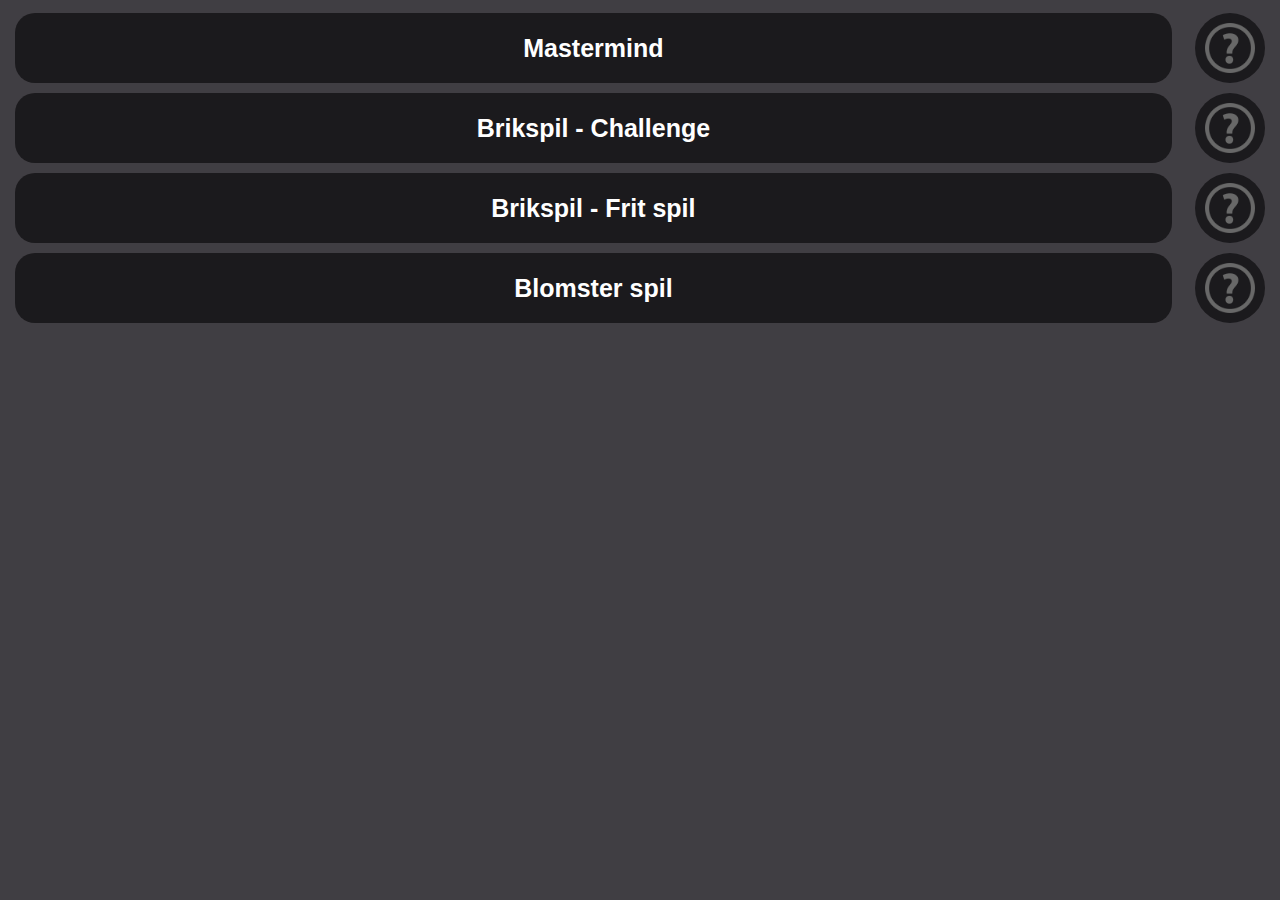
<file: index.html>
<!DOCTYPE html>
<html lang="en">

<head>
    <meta charset="UTF-8">
    <meta name="viewport" content="width=device-width, initial-scale=1.0">
    <title>Cy's games</title>
    <link rel="stylesheet" href="style.css">
</head>

<body>
    <div id="menu">
        <div>
            <a href="mastermind/mastermind.html">Mastermind</a><a href="mastermind/rules.html" class="rules-btn"><img
                    src="imgs/question.png" alt=""></a>
        </div>
        <div>
            <a href="tilegame/challenge/tilegame.html">Brikspil - Challenge</a><a href="tilegame/rules.html" class="rules-btn"><img
                    src="imgs/question.png" alt=""></a>
        </div>
        <div>
            <a href="tilegame/freestyle/tilegame.html">Brikspil - Frit spil</a><a href="tilegame/rules.html" class="rules-btn"><img
                    src="imgs/question.png" alt=""></a>
        </div>
        <div>
            <a href="flowerGame/flowerGame.html">Blomster spil</a><a href="flowerGame/rules.html" class="rules-btn"><img
                    src="imgs/question.png" alt=""></a>
        </div>
    </div>
</body>

</html>
</file>
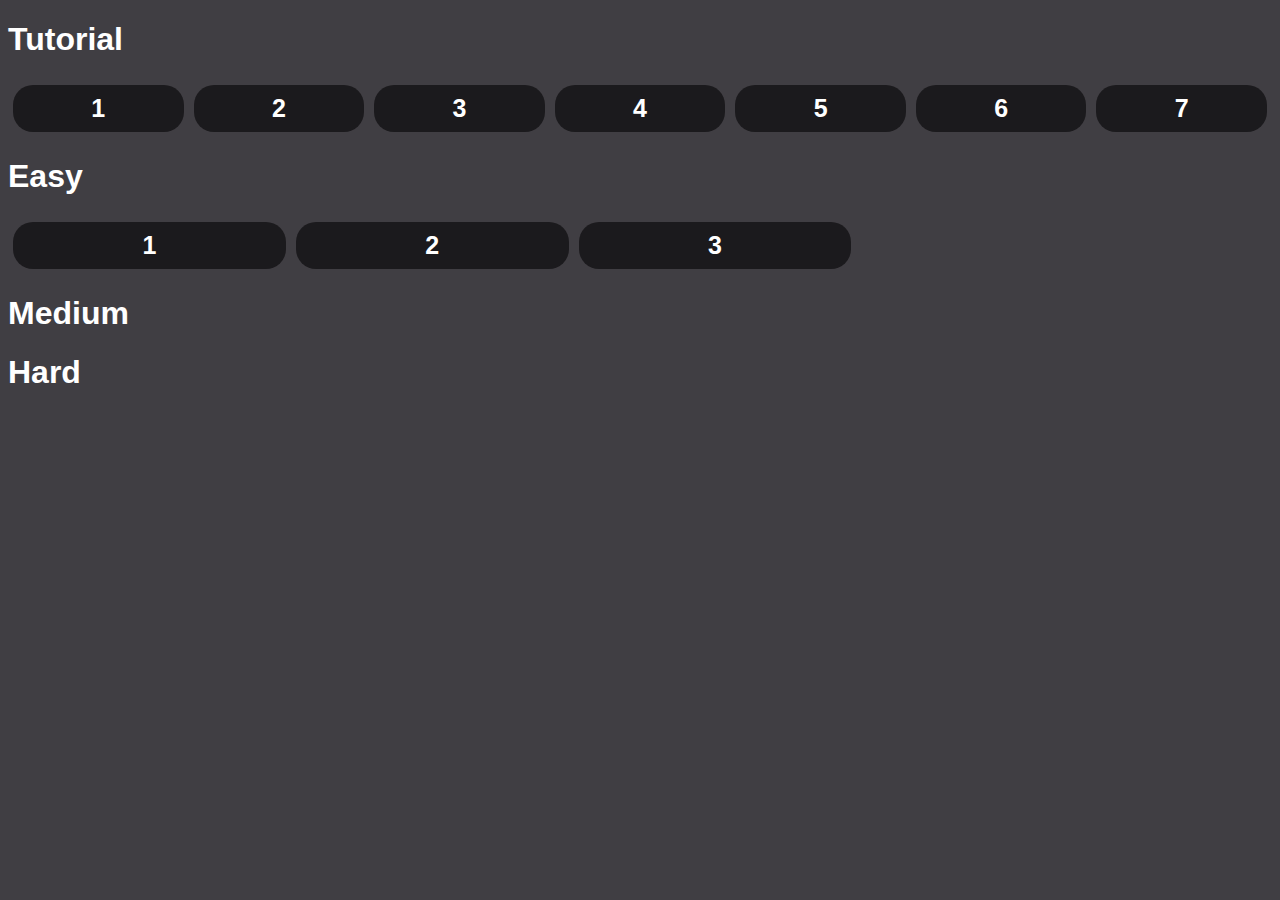
<file: flowerGame/flowerGame.html>
<!DOCTYPE html>
<html lang="en">

<head>
    <meta charset="UTF-8">
    <meta name="viewport" content="width=device-width, initial-scale=1.0">
    <title>Blomster spil</title>
    <link rel="stylesheet" href="../style.css">
    <link rel="stylesheet" href="flowerGame.css">
</head>

<body>
    <div class="levelList hidden"></div>
    <script defer  type="module" src="levels.js"></script>
</body>

</html>
</file>
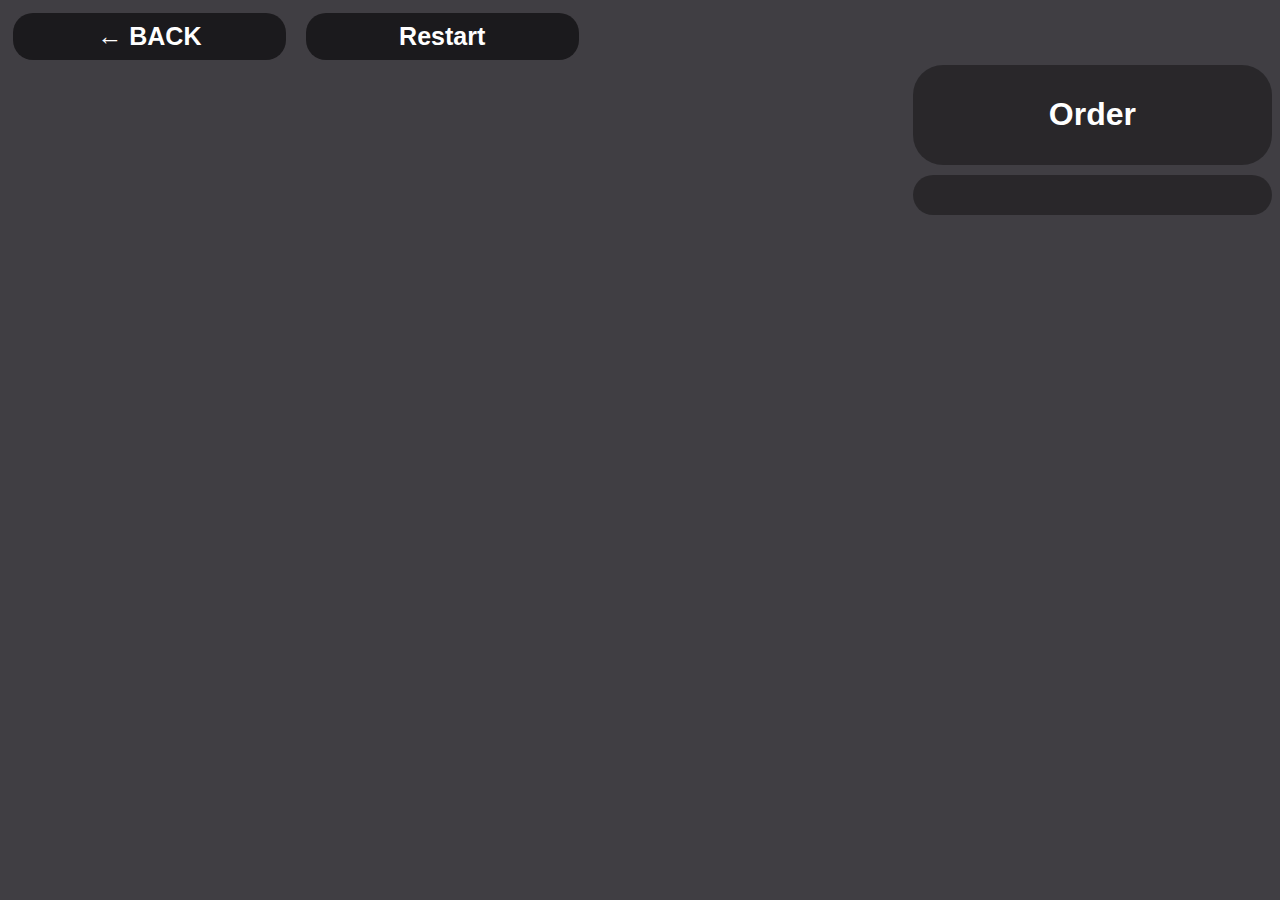
<file: flowerGame/level.html>
<!DOCTYPE html>
<html lang="en">

<head>
    <meta charset="UTF-8">
    <meta name="viewport" content="width=device-width, initial-scale=1.0">
    <title>Blomster spil</title>
    <link rel="stylesheet" href="../style.css">
    <link rel="stylesheet" href="flowerGame.css">
</head>

<body>
    <div id="winScreen" class="hidden">
        <h1>You win!</h1>
        <h2>You can always replay this level from the level select screen!</h2>
        <a href="flowerGame.html">&#8592; To level select</a>
        <button id="hideScreen">Hide this screen</button>
    </div>
    <div id="pointerFollower"></div>
    <div style="display: flex;flex-direction: row;gap: 10px;">
        <a href="flowerGame.html">&#8592; BACK</a><a id="reload">Restart</a>
    </div>
    <div class = "wrapper">
        <div id = "gardenArea">
            <div id="gardenWrapper">
                <div class="row hidden">
                </div>
            </div>
        </div>
        <div id = "controlArea">
            <div id="inventory"></div>
            <div id="controlWrapper">
                <div id="order"><h1>Order</h1></div>
                <div id="msg"></div>
            </div>
            
        </div>
    </div>
    
    <script defer  type="module" src="flowerGame.js"></script>
</body>

</html>
</file>
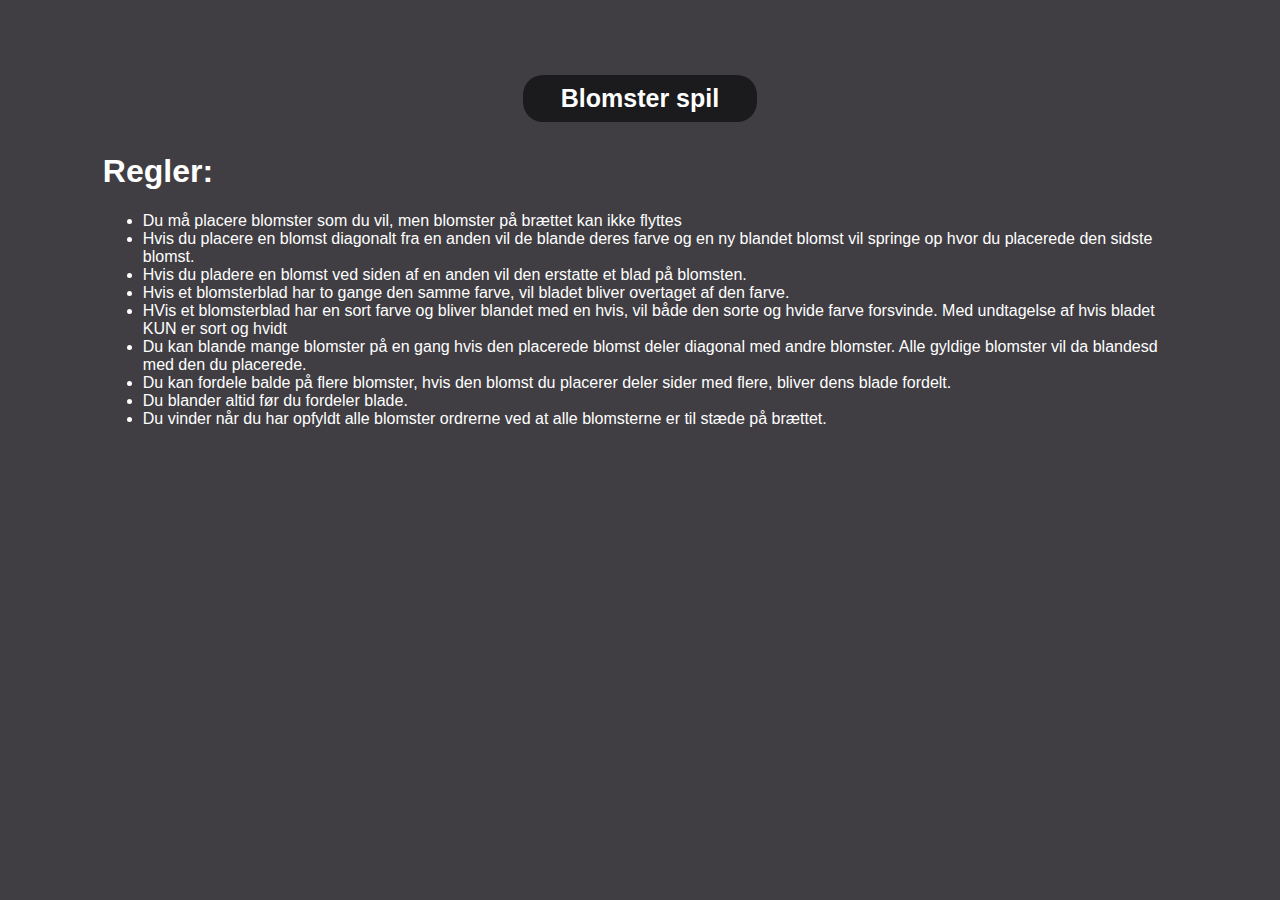
<file: flowerGame/rules.html>
<html lang="en">

<head>
    <meta charset="UTF-8">
    <meta name="viewport" content="width=device-width, initial-scale=1.0">
    <title>Regler blomster spil</title>
    <link rel="stylesheet" href="../style.css">
    <link rel="stylesheet" href="flowerGame.css">
</head>

<body>
    <div class="menu">
        <a href="flowerGame.html" style="margin: 0 auto;">Blomster spil</a>
        <div>
            <h1>Regler:</h1>
            <ul>
                <li>Du må placere blomster som du vil, men blomster på brættet kan ikke flyttes</li>
                <li>Hvis du placere en blomst diagonalt fra en anden vil de blande deres farve og en ny blandet blomst vil springe op hvor du placerede den sidste blomst.</li>
                <li>Hvis du pladere en blomst ved siden af en anden vil den erstatte et blad på blomsten.</li>
                <li>Hvis et blomsterblad har to gange den samme farve, vil bladet bliver overtaget af den farve.</li>
                <li>HVis et blomsterblad har en sort farve og bliver blandet med en hvis, vil både den sorte og hvide farve forsvinde. Med undtagelse af hvis bladet KUN er sort og hvidt</li>
                <li>Du kan blande mange blomster på en gang hvis den placerede blomst deler diagonal med andre blomster. Alle gyldige blomster vil da blandesd med den du placerede.</li>
                <li>Du kan fordele balde på flere blomster, hvis den blomst du placerer deler sider med flere, bliver dens blade fordelt.</li>
                <li>Du blander altid før du fordeler blade.</li>
                <li>Du vinder når du har opfyldt alle blomster ordrerne ved at alle blomsterne er til stæde på brættet.</li>
            </ul>
        </div>
    </div>
</body>

</html>
</file>
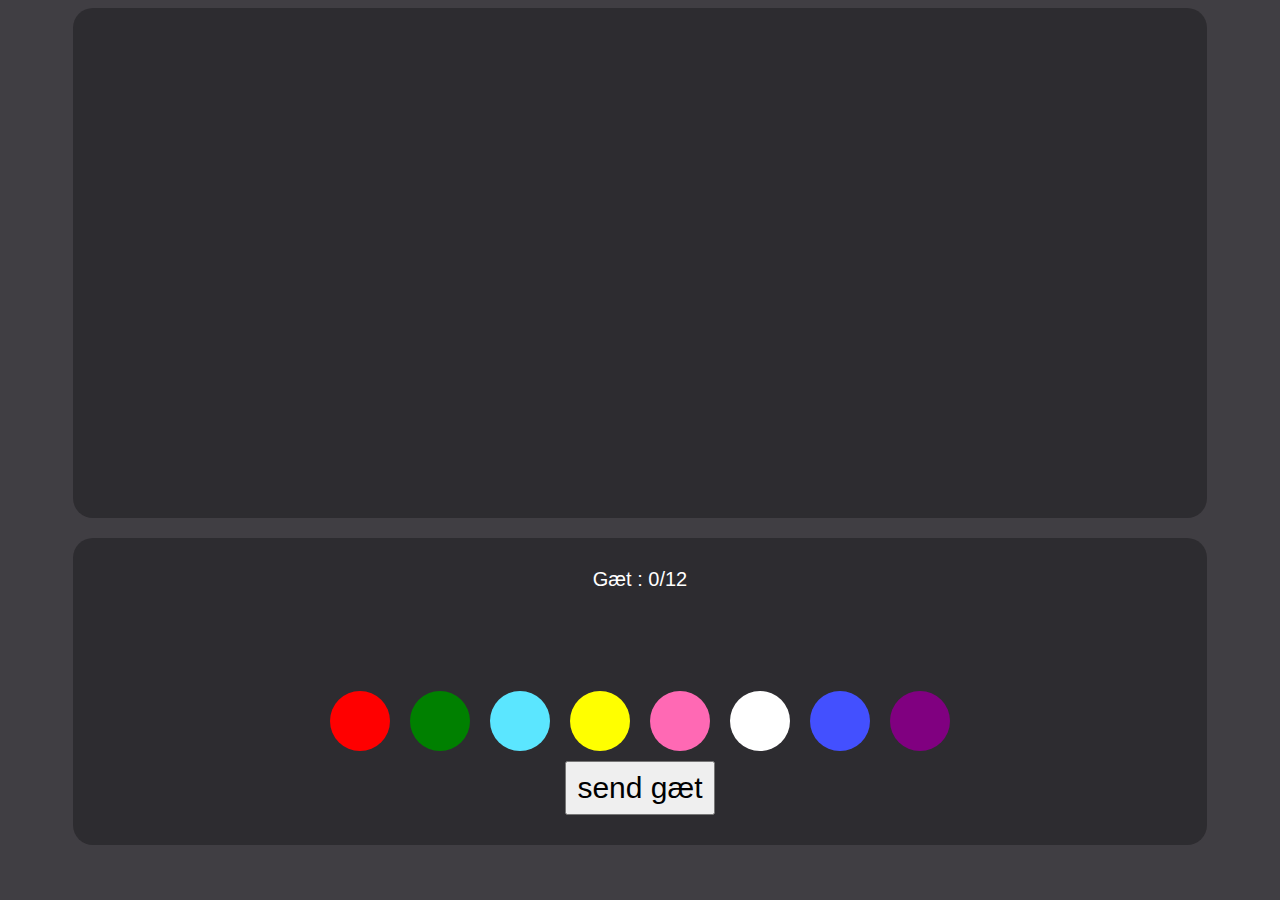
<file: mastermind/mastermind.html>
<!DOCTYPE html>
<html lang="en">

<head>
    <meta charset="UTF-8">
    <meta name="viewport" content="width=device-width, initial-scale=1.0">
    <title>Mastermind</title>
    <link rel="stylesheet" href="../style.css">
    <link rel="stylesheet" href="mastermind.css">
</head>

<body>
    <div class="playarea-container">
        <div class="playarea">
            <div class="display-colors"></div>
            <div class="display-eval"></div>
        </div>
    </div>
    <div class="colors">
        <div class="info">Gæt : <span id="passed">0</span>/12</div>
        <div class="input"></div>
        <div class="buttons">
            <button class="pick red" data-color="red"></button>
            <button class="pick green" data-color="green"></button>
            <button class="pick blue" data-color="blue"></button>
            <button class="pick yellow" data-color="yellow"></button>
            <button class="pick hotpink" data-color="hotpink"></button>
            <button class="pick white" data-color="white"></button>
            <button class="pick orange" data-color="orange"></button>
            <button class="pick purple" data-color="purple"></button>
        </div>
        <button class="guess">send gæt</button>
    </div>
    <div class="results hidden"></div>
    <script defer src="mastermind.js"></script>
</body>

</html>
</file>
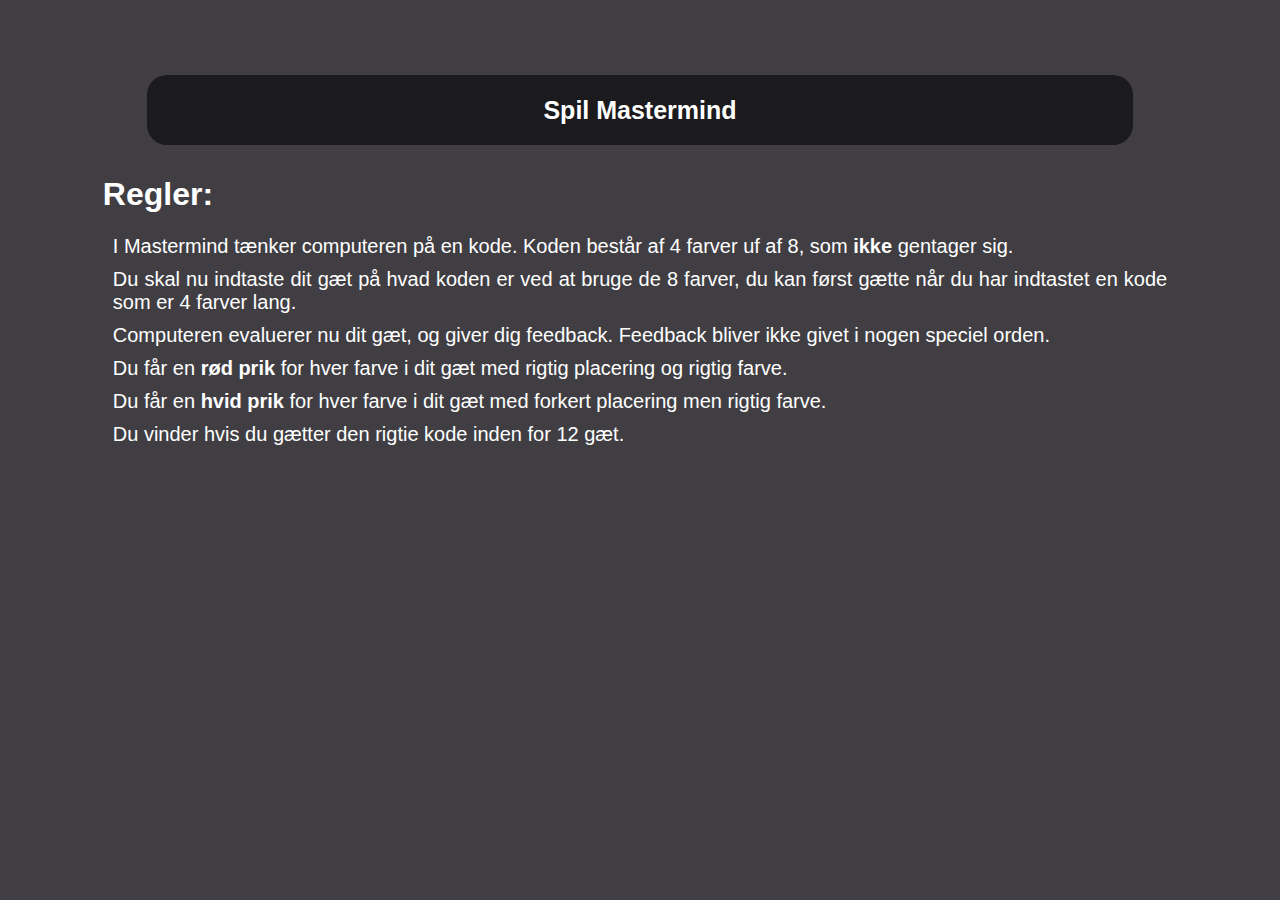
<file: mastermind/rules.html>
<html lang="en">

<head>
    <meta charset="UTF-8">
    <meta name="viewport" content="width=device-width, initial-scale=1.0">
    <title>Regler mastermind</title>
    <link rel="stylesheet" href="../style.css">
    <link rel="stylesheet" href="mastermind.css">
</head>

<body>
    <div class="menu">
        <a href="mastermind.html" style="margin: 0 auto;">Spil Mastermind</a>
        <div>
            <h1>Regler:</h1>
            <p>I Mastermind tænker computeren på en kode. Koden består af 4 farver uf af 8, som <strong>ikke</strong>
                gentager sig.</p>
            <p>Du skal nu indtaste dit gæt på hvad koden er ved at bruge de 8 farver, du kan først gætte når du har
                indtastet en kode som er 4 farver lang.</p>
            <p>Computeren evaluerer nu dit gæt, og giver dig feedback. Feedback bliver ikke givet i nogen speciel orden.
            </p>
            <p>Du får en <strong>rød prik</strong> for hver farve i dit gæt med rigtig placering og rigtig farve.</p>
            <p>Du får en <strong>hvid prik</strong> for hver farve i dit gæt med forkert placering men rigtig farve.</p>
            <p>Du vinder hvis du gætter den rigtie kode inden for 12 gæt.</p>
        </div>
    </div>
</body>

</html>
</file>
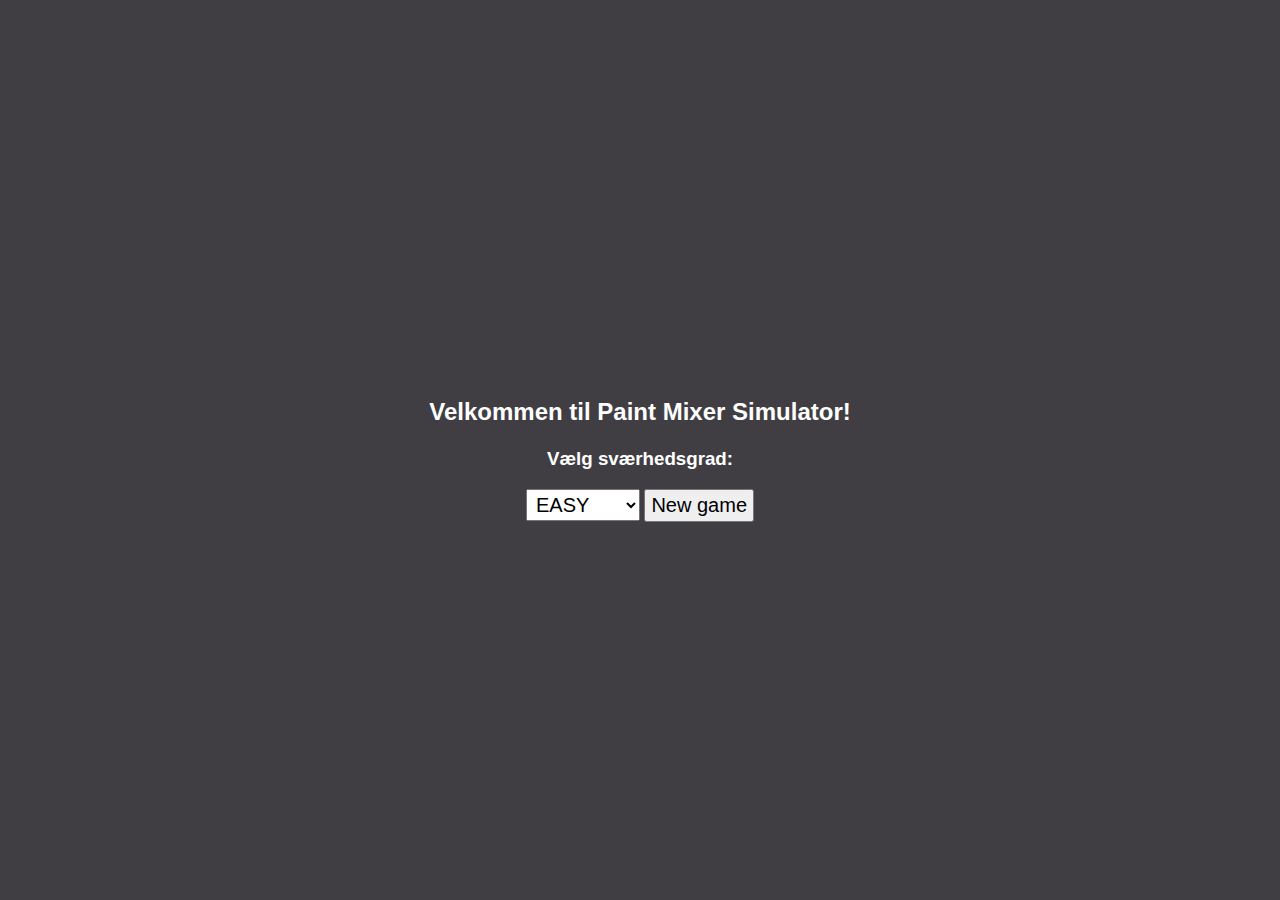
<file: PaintMixerSimulator/pms.html>
<!DOCTYPE html>
<html lang="en">

<head>
    <meta charset="UTF-8">
    <meta name="viewport" content="width=device-width, initial-scale=1.0">
    <title>Paint Mixer Simulator</title>
    <link rel="stylesheet" href="../style.css">
    <link rel="stylesheet" href="pms.css">
</head>

<body>
    <div id="alert" class="hidden">
    </div>
    <div id="score" class="hidden">
        <h2 id="MM"></h2>
        <div id="end-comparison">
            <div id="color-goal-container-end" class="color-goal-container">
                <p>Mål farve</p>
                <div id="color-goal-end"></div>
                <div class="expert-picker"></div>
            </div>
            <div id="color-result-container-end" class="color-goal-container">
                <p>Din farve</p>
                <div id="color-result-end"></div>
                <div class="expert-picker"></div>
            </div>
        </div>
        <h1 id="scoreNum">SCORE</h1>
        <h3 id="SM"></h3>
        <select name="diff" id="diff">
            <option value="easy">EASY</option>
            <option value="mid">MEDIUM</option>
            <option value="hard">HARD</option>
            <option value="expert">EXPERT</option>
        </select>
        <button id="new-game">New game</button>
    </div>
    <div id="main-display">
        <div id="goal-display">
            <div id="color-goal-container" class="color-goal-container">
                <div id="color-goal"></div>
                <div class="expert-picker"></div>
            </div>
            <div class="buttons"> 
                <button id="expert-image">nyt billede</button>
                <button id="display-hint">vis hint</button>
            </div>
            <h1 id="hint" class="hidden"></h1>
        </div>
        <div id="play-display">
            <div id="paint-bucket">
                <div id="paint-container">

                </div>
                <div class="expert-picker"></div>
            </div>
        </div>
        <div id="control-panel">
            <div id="paint-panel">
            </div>
            <div class="buttons">
                <button id="new-sample">♻️ ny sample</button>
                <button id="mix-color">🔄 mix</button>
                <button id="destroy">🚽 skrot</button>
                <button id="done">✔️ færdig</button>
            </div>
        </div>
    </div>

    <script defer src="pms.js"></script>
</body>

</html>
</file>
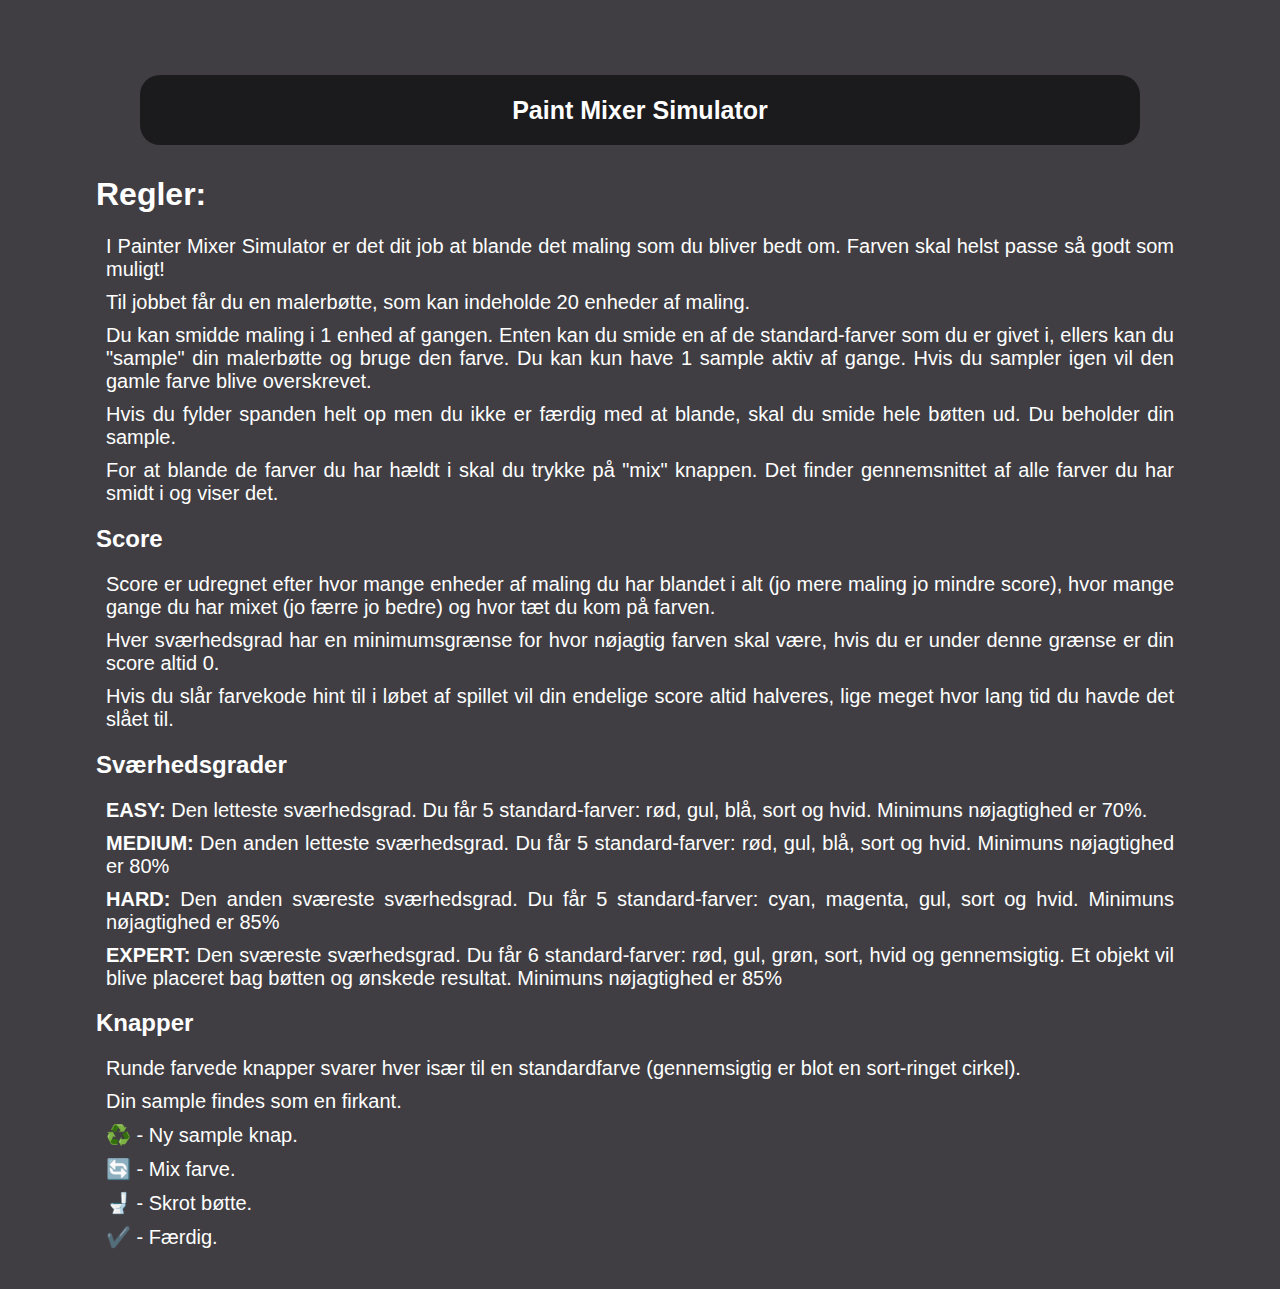
<file: PaintMixerSimulator/rules.html>
<html lang="en">

<head>
    <meta charset="UTF-8">
    <meta name="viewport" content="width=device-width, initial-scale=1.0">
    <title>Regler Paint Mixer Simulator</title>
    <link rel="stylesheet" href="../style.css">
    <link rel="stylesheet" href="pms.css">
</head>

<body>
    <div class="menu">
        <a href="pms.html" style="margin: 0 auto;">Paint Mixer Simulator</a>
        <div>
            <h1>Regler:</h1>
            <p>I Painter Mixer Simulator er det dit job at blande det maling som du bliver bedt om. Farven skal helst passe så godt som muligt!</p>
            <p>Til jobbet får du en malerbøtte, som kan indeholde 20 enheder af maling.</p>
            <p>Du kan smidde maling i 1 enhed af gangen. Enten kan du smide en af de standard-farver som du er givet i, ellers kan du "sample" din malerbøtte og bruge den farve. Du kan kun have 1 sample aktiv af gange. Hvis du sampler igen vil den gamle farve blive overskrevet.</p>
            <p>Hvis du fylder spanden helt op men du ikke er færdig med at blande, skal du smide hele bøtten ud. Du beholder din sample.</p>
            <p>For at blande de farver du har hældt i skal du trykke på "mix" knappen. Det finder gennemsnittet af alle farver du har smidt i og viser det.</p>
            <h2>Score</h2>
            <p>Score er udregnet efter hvor mange enheder af maling du har blandet i alt (jo mere maling jo mindre score), hvor mange gange du har mixet (jo færre jo bedre) og hvor tæt du kom på farven.</p>
            <p>Hver sværhedsgrad har en minimumsgrænse for hvor nøjagtig farven skal være, hvis du er under denne grænse er din score altid 0.</p>
            <p>Hvis du slår farvekode hint til i løbet af spillet vil din endelige score altid halveres, lige meget hvor lang tid du havde det slået til.</p>
            <h2>Sværhedsgrader</h2>
            <p><strong>EASY: </strong>Den letteste sværhedsgrad. Du får 5 standard-farver: rød, gul, blå, sort og hvid. Minimuns nøjagtighed er 70%.</p>
            <p><strong>MEDIUM: </strong>Den anden letteste sværhedsgrad. Du får 5 standard-farver: rød, gul, blå, sort og hvid. Minimuns nøjagtighed er 80%</p>
            <p><strong>HARD: </strong>Den anden sværeste sværhedsgrad. Du får 5 standard-farver: cyan, magenta, gul, sort og hvid. Minimuns nøjagtighed er 85%</p>
            <p><strong>EXPERT: </strong>Den sværeste sværhedsgrad. Du får 6 standard-farver: rød, gul, grøn, sort, hvid og gennemsigtig. Et objekt vil blive placeret bag bøtten og ønskede resultat. Minimuns nøjagtighed er 85%</p>
            <h2>Knapper</h2>
            <p>Runde farvede knapper svarer hver især til en standardfarve (gennemsigtig er blot en sort-ringet cirkel).</p>
            <p>Din sample findes som en firkant.</p>
            <p>♻️ - Ny sample knap.</p>
            <p>🔄 - Mix farve.</p>
            <p>🚽 - Skrot bøtte.</p>
            <p>✔️ - Færdig.</p>
        </div>
    </div>
</body>

</html>
</file>
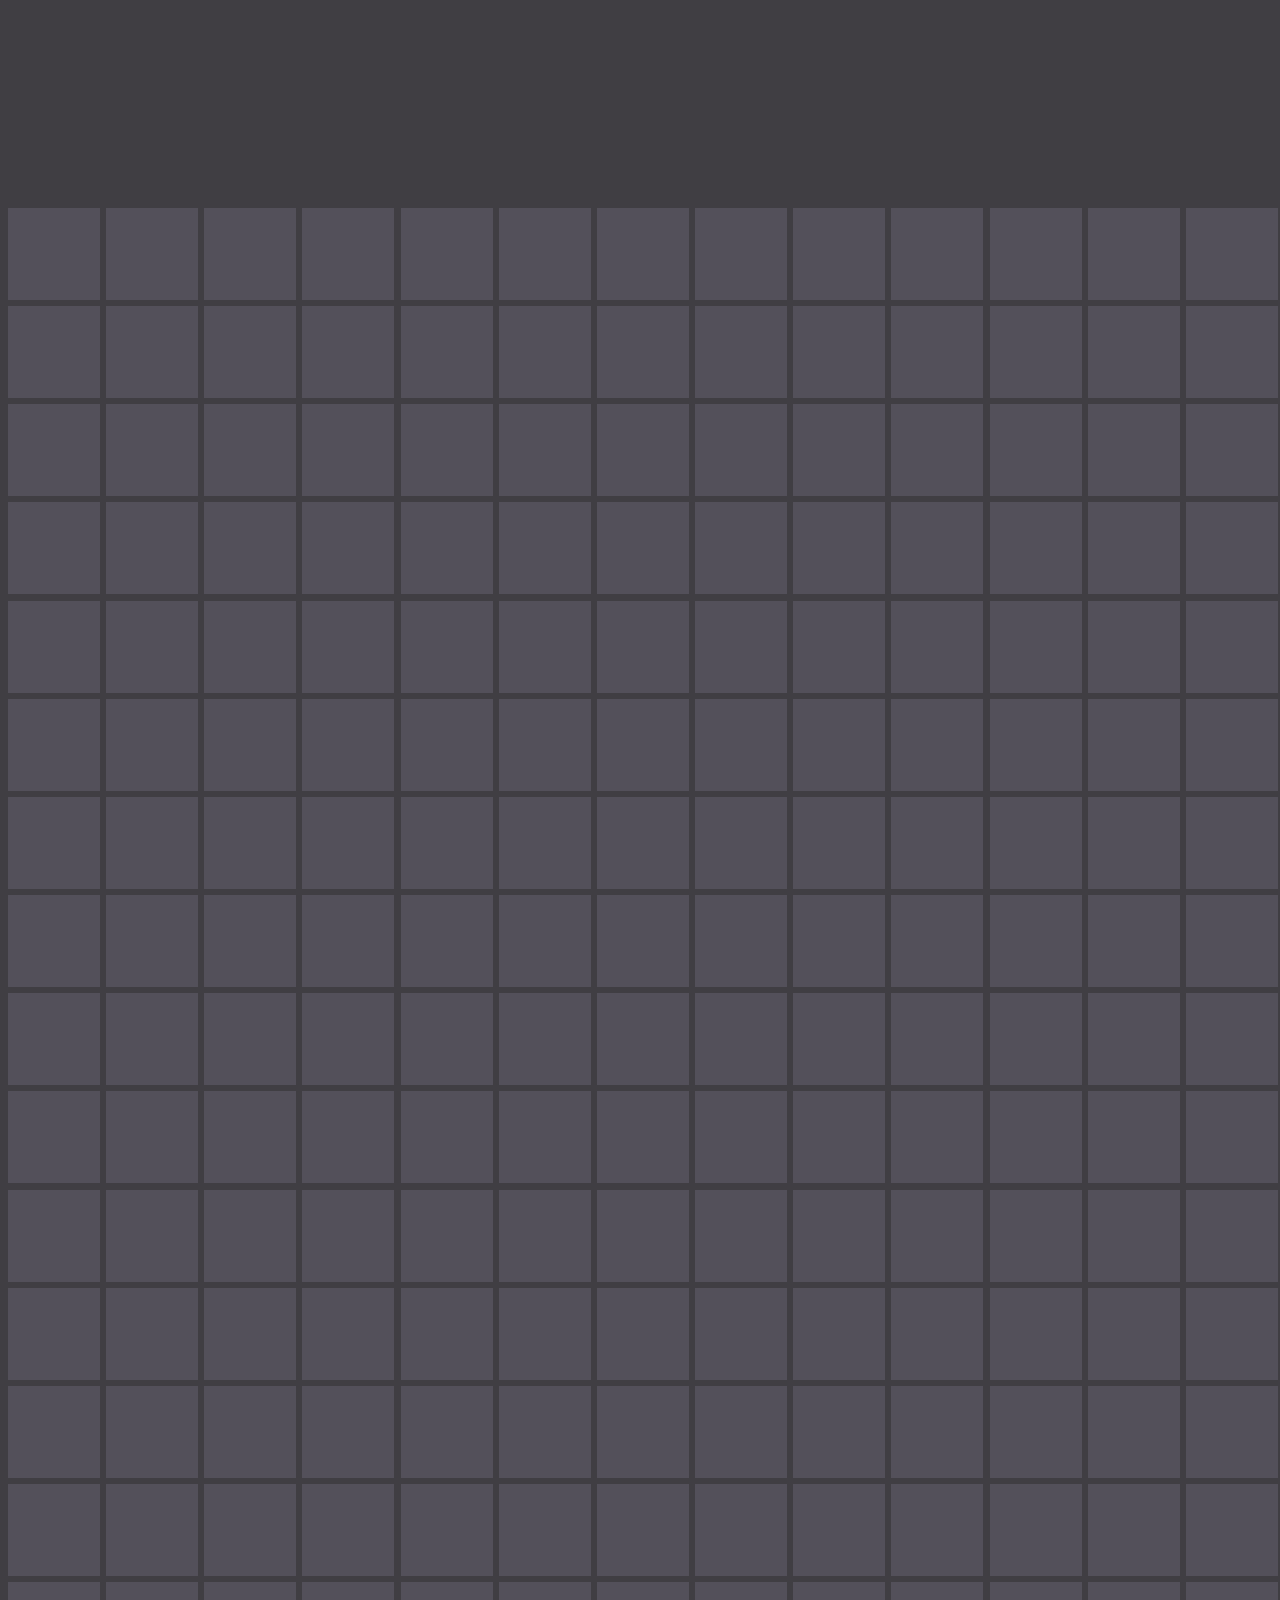
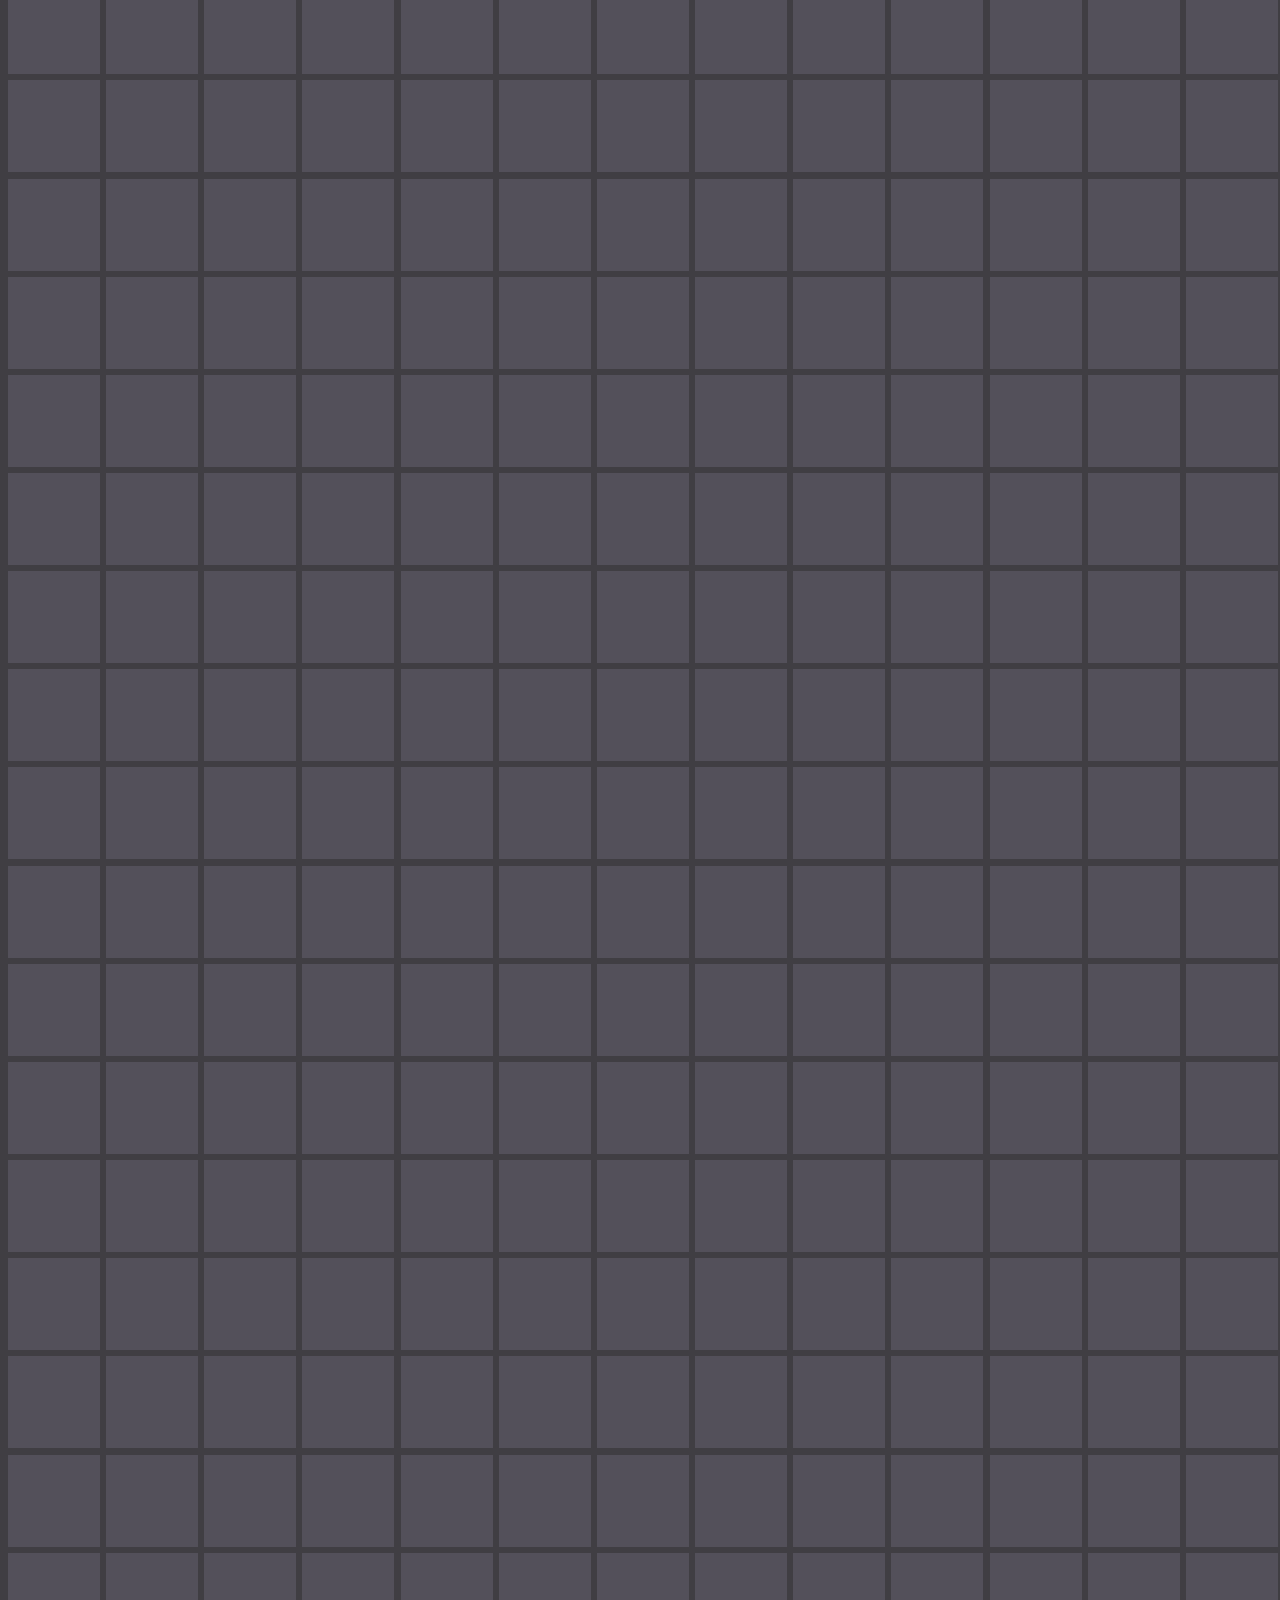
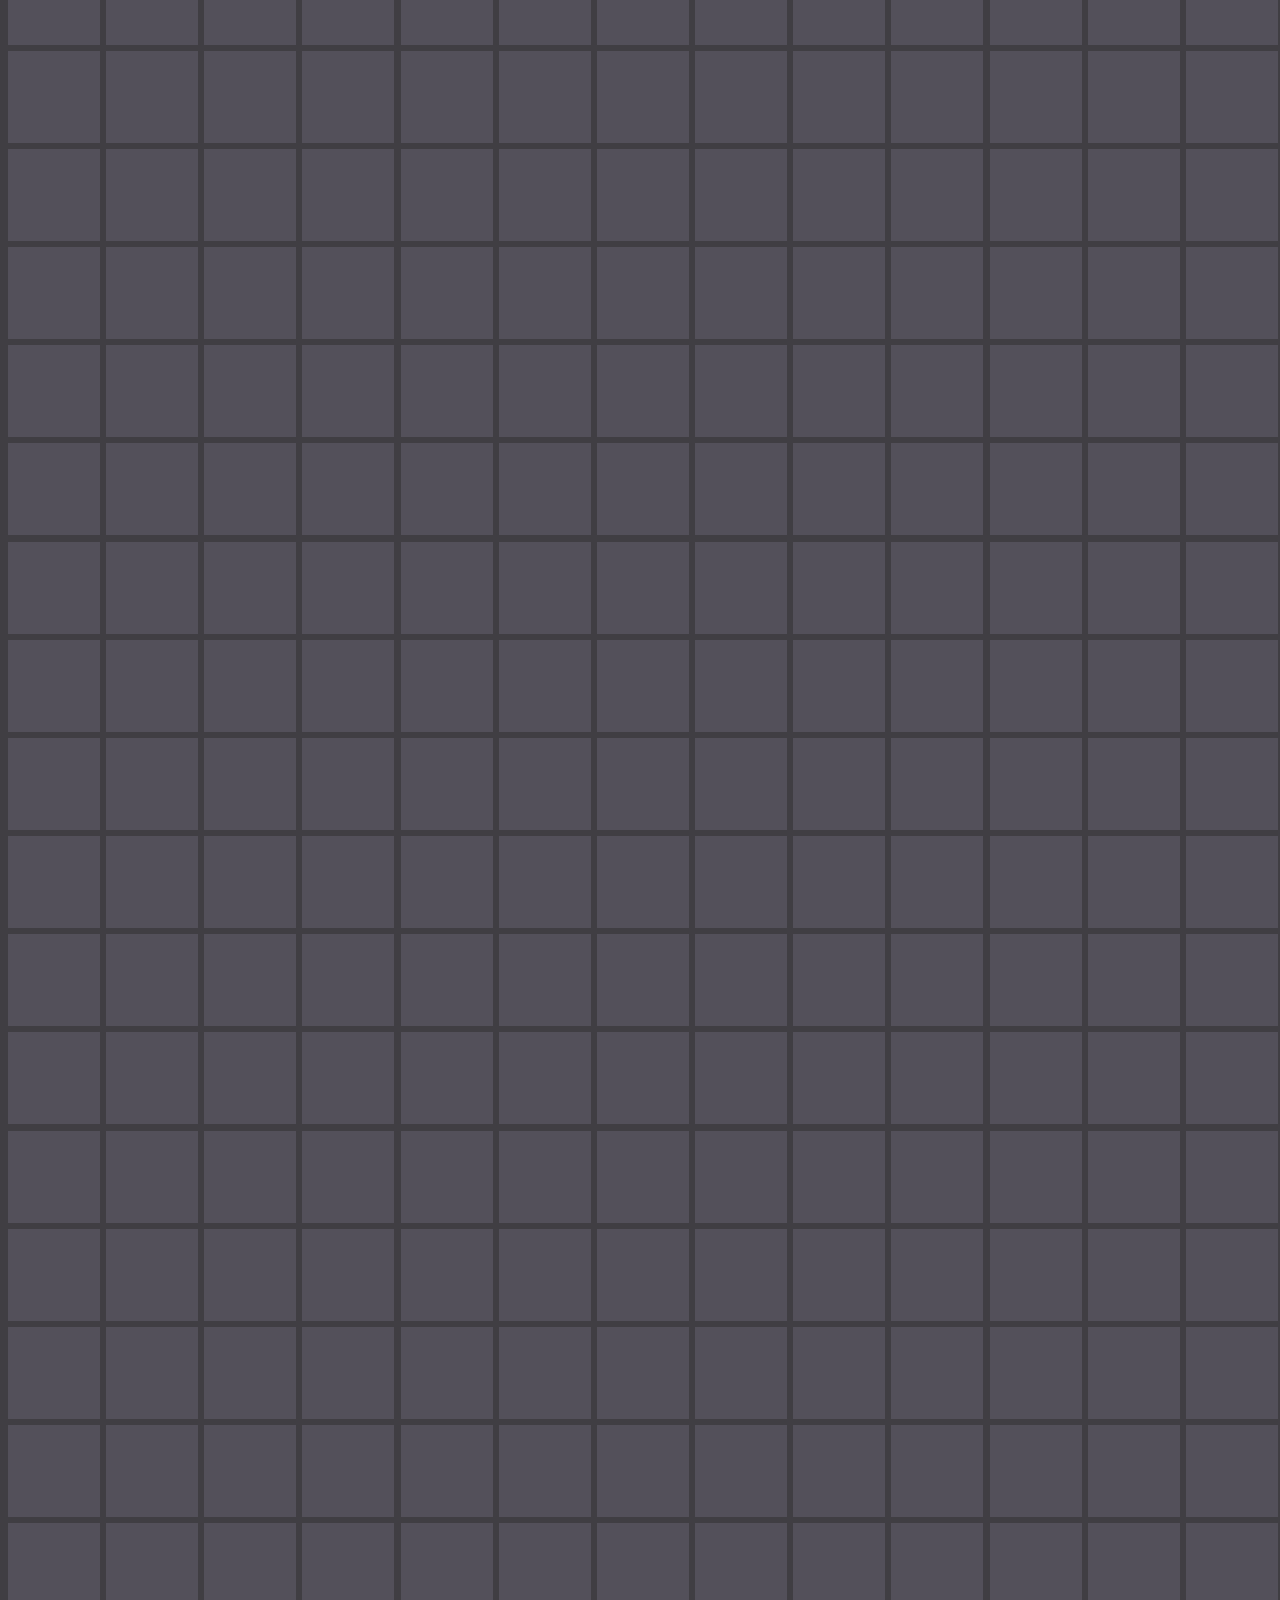
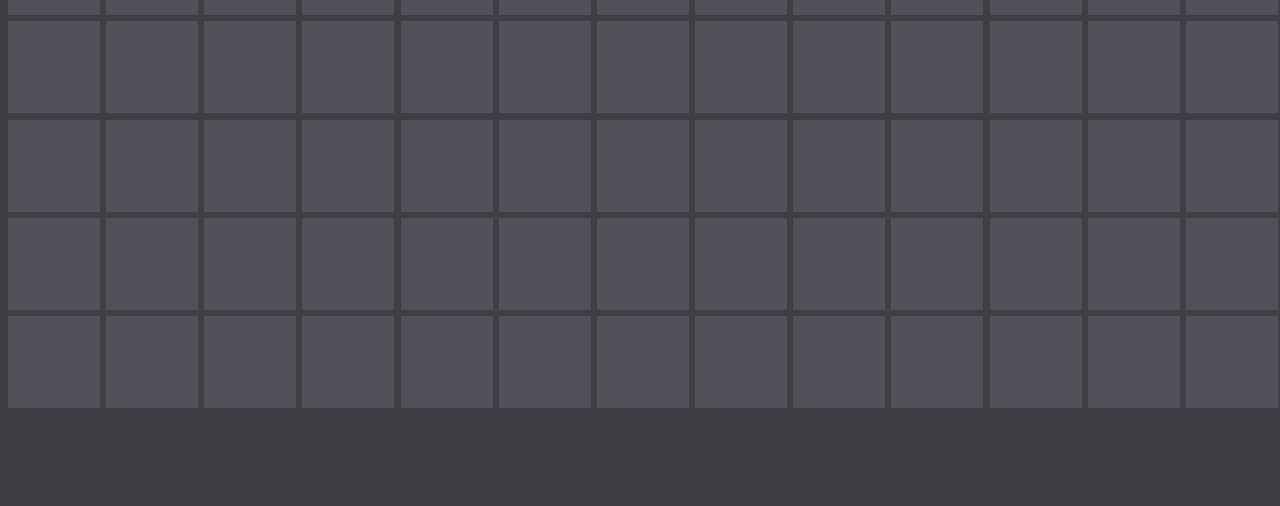
<file: tilegame/tilegame.html>
<!DOCTYPE html>
<html lang="en">

<head>
    <meta charset="UTF-8">
    <meta name="viewport" content="width=device-width, initial-scale=1.0">
    <title>Brikspil</title>
    <meta name="viewport" content="width=device-width, initial-scale=1, minimum-scale=1" />
    <link rel="stylesheet" href="../style.css">
    <link rel="stylesheet" href="tilegame.css">
    <link rel="stylesheet" id="tile-style-sheet" href="tile_styles/default.css">
</head>

<body>
    <div class="game-over hidden">
        <h1>GAME OVER!</h1>
    </div>
    <div class="gamecontrol">
        <div>
            <h1>Placer brik:</h1>
            <div id="tile-container"></div>
        </div>
        <h2>Smidt væk: <span id="counter">0</span>/<span id="counter_max">3</span></h2>
        <h1>Point: <span id="point">0</span></h1>
    </div>
    <div class="popup">
    </div>
    <div class = "game-buttons">
        <div class="game-button" data-action="rotate">
            ↻
        </div>
        <div class="game-button" data-action="discard">
            〤
        </div>
        <div class="game-button" data-action="save">
            💾
        </div>
        <select class="game-selector" id="color-select">
            <option value="default" selected>🖌️</option>
            <option value="rainbow">🌈</option>
            <option value="cold">🌨️</option>
            <option value="autum">🍂</option>
            <option value="party">🎉</option>
            <option value="drab">💼</option>¨
            <option value="lilac">🔮</option>
            <option value="dusk">🌆</option>
        </select>
    </div>
    <div class="gamearea">
    </div>
    <script defer src="tilegame.js"></script>
</body>

</html>
</file>
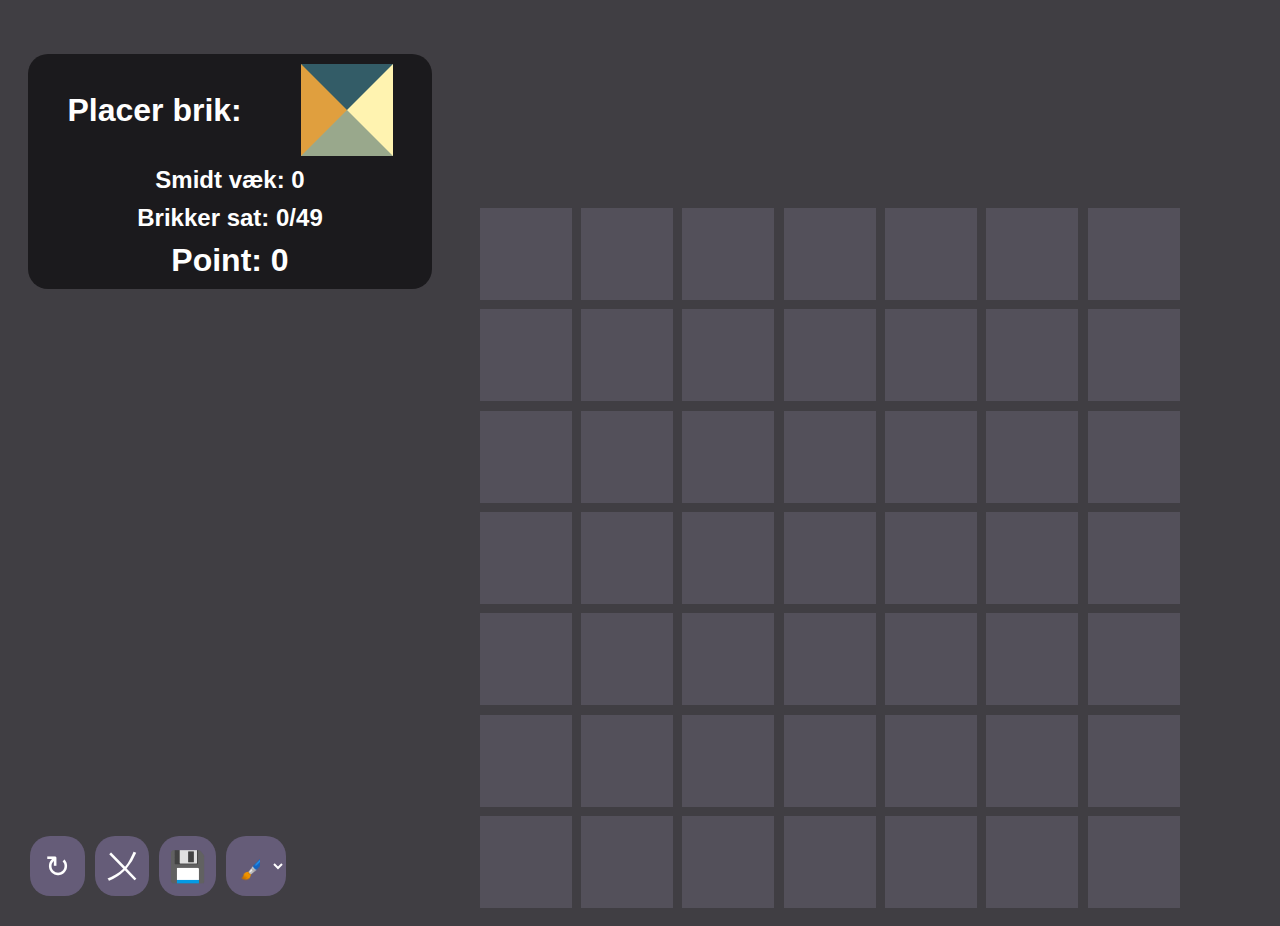
<file: tilegame/challenge/tilegame.html>
<!DOCTYPE html>
<html lang="en">

<head>
    <meta charset="UTF-8">
    <meta name="viewport" content="width=device-width, initial-scale=1.0">
    <title>Brikspil</title>
    <meta name="viewport" content="width=device-width, initial-scale=1, minimum-scale=1" />
    <link rel="stylesheet" href="../../style.css">
    <link rel="stylesheet" href="tilegame.css">
    <link rel="stylesheet" id="tile-style-sheet" href="../tile_styles/default.css">
</head>

<body>
    <div class="game-over hidden">
        <h1 class  ="big">GAME OVER!</h1>
    </div>
    <div class="gamecontrol">
        <div>
            <h1>Placer brik:</h1>
            <div id="tile-container"></div>
        </div>
        <h2>Smidt væk: <span id="counter">0</span></h2>
        <h2>Brikker sat: <span id="tile-counter">0</span>/<span id="tile-max">49</span></h2>
        <h1>Point: <span id="point">0</span></h1>
    </div>
    <div class="popup">
    </div>
    <div class = "game-buttons">
        <div class="game-button" data-action="rotate">
            ↻
        </div>
        <div class="game-button" data-action="discard">
            〤
        </div>
        <div class="game-button" data-action="save">
            💾
        </div>
        <select class="game-selector" id="color-select">
            <option value="default" selected>🖌️</option>
            <option value="rainbow">🌈</option>
            <option value="cold">🌨️</option>
            <option value="autum">🍂</option>
            <option value="party">🎉</option>
            <option value="drab">💼</option>¨
            <option value="lilac">🔮</option>
            <option value="dusk">🌆</option>
        </select>
    </div>
    <div class="gamearea">
    </div>
    <script defer src="tilegame.js"></script>
</body>

</html>
</file>
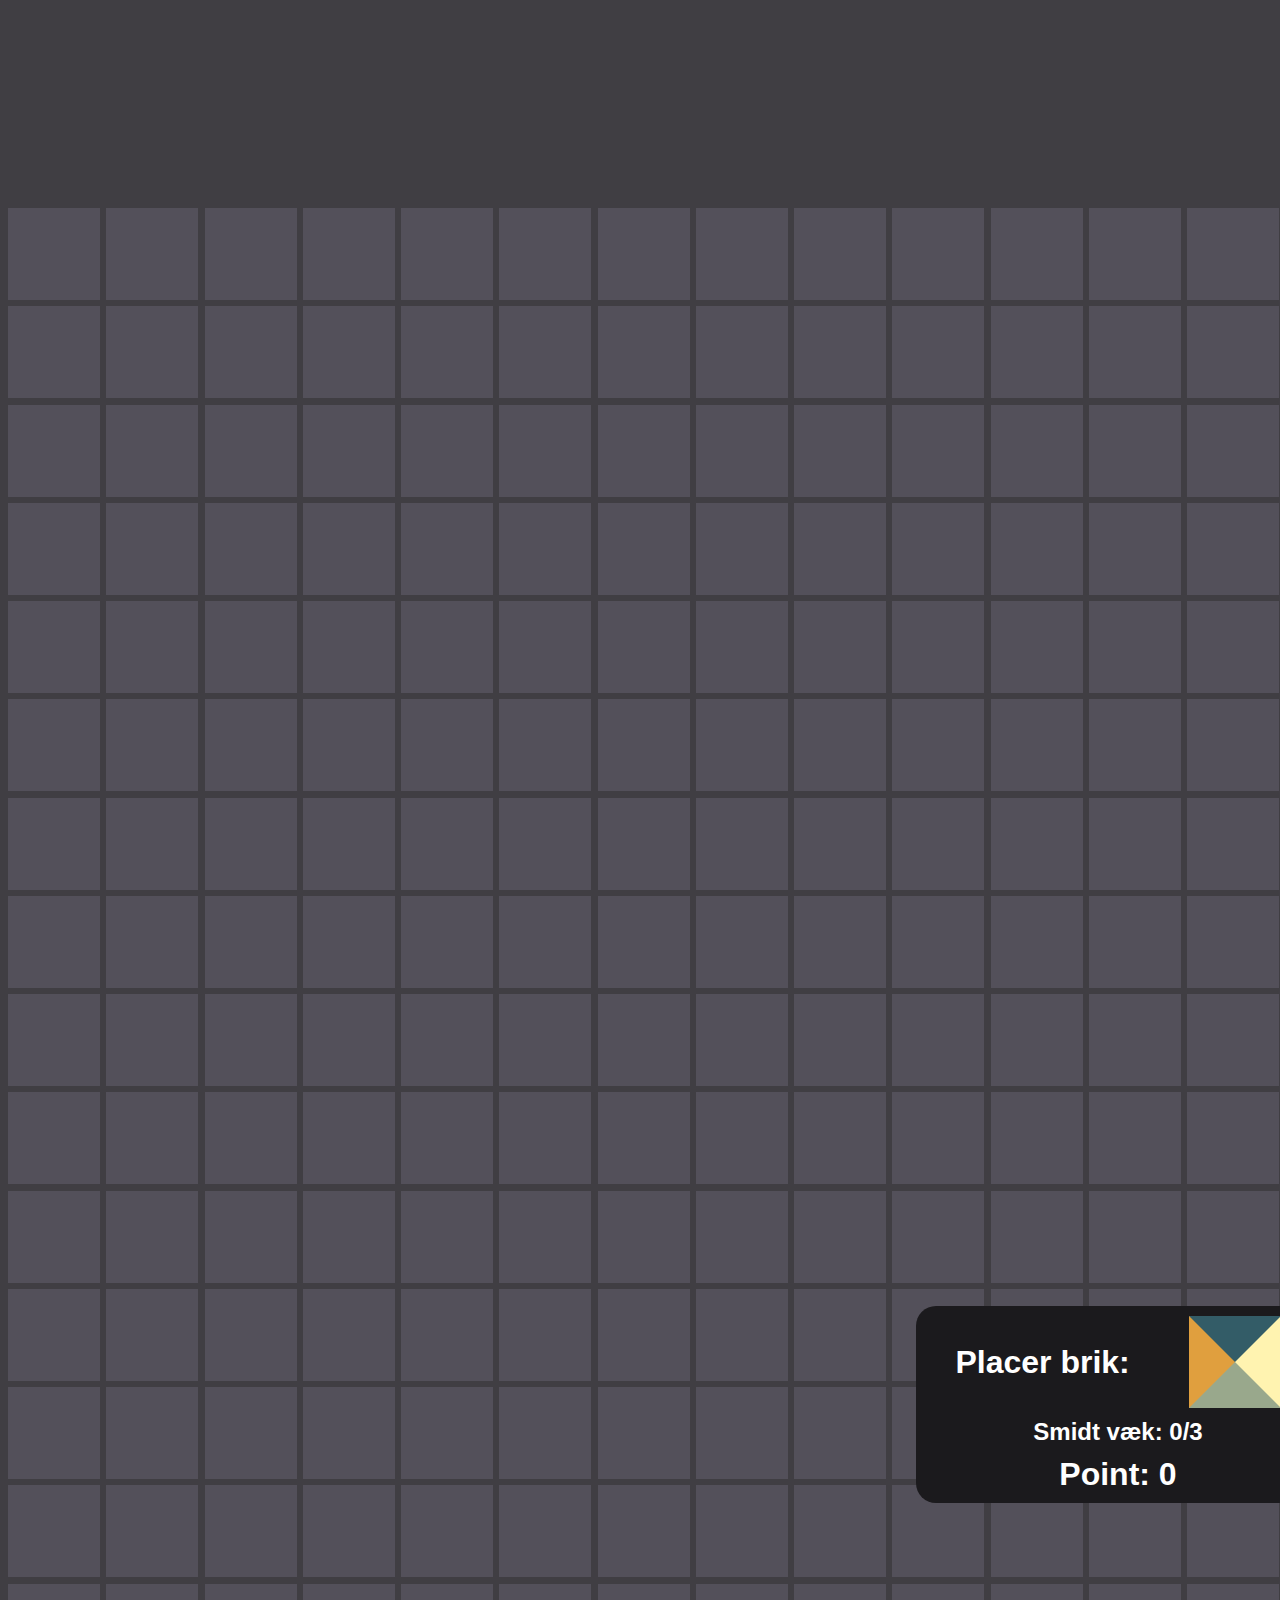
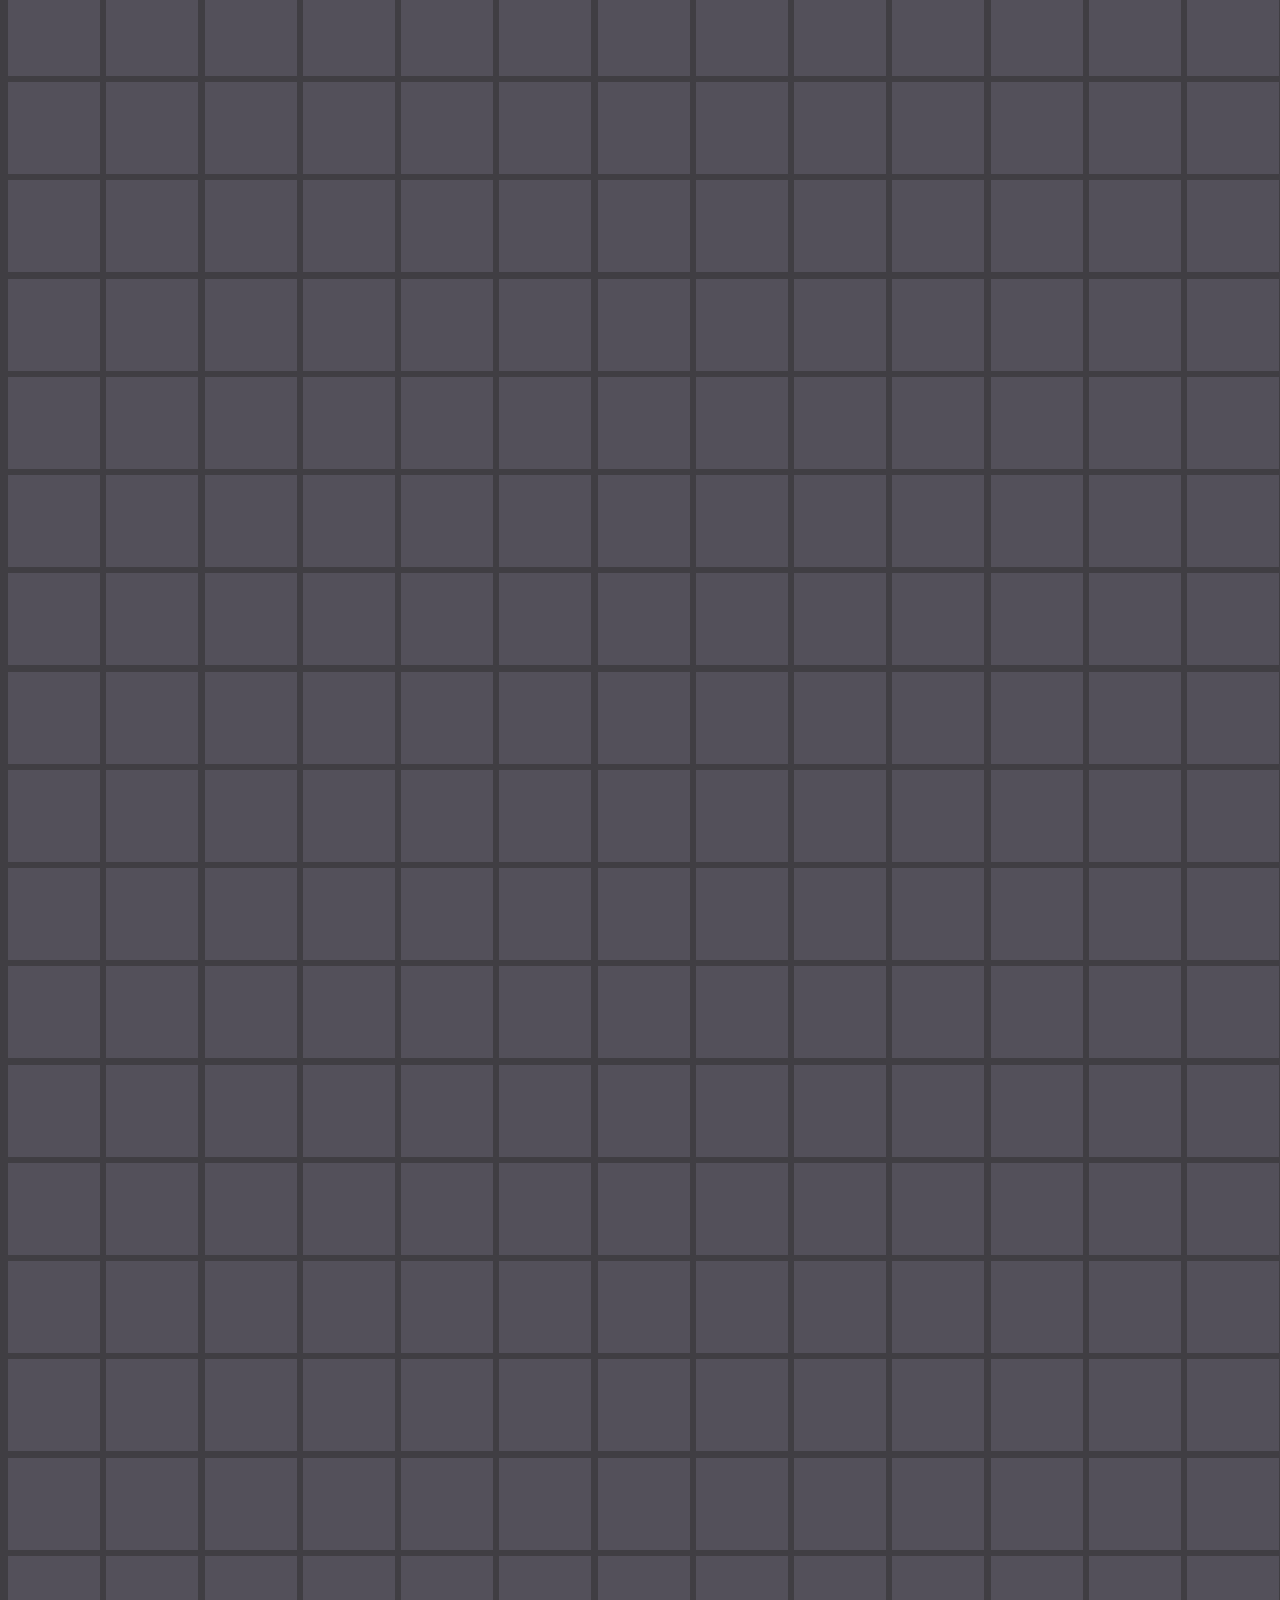
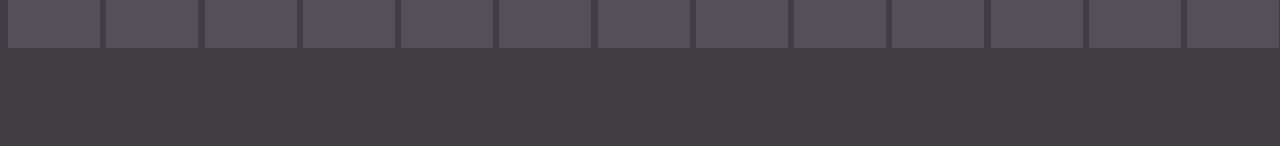
<file: tilegame/freestyle/tilegame.html>
<!DOCTYPE html>
<html lang="en">

<head>
    <meta charset="UTF-8">
    <meta name="viewport" content="width=device-width, initial-scale=1.0">
    <title>Brikspil</title>
    <meta name="viewport" content="width=device-width, initial-scale=1, minimum-scale=1" />
    <link rel="stylesheet" href="../../style.css">
    <link rel="stylesheet" href="tilegame.css">
    <link rel="stylesheet" id="tile-style-sheet" href="../tile_styles/default.css">
</head>

<body>
    <div class="game-over hidden">
        <h1 class="big">GAME OVER!</h1>
    </div>
    <div class="gamecontrol">
        <div>
            <h1>Placer brik:</h1>
            <div id="tile-container"></div>
        </div>
        <h2>Smidt væk: <span id="counter">0</span>/<span id="counter_max">3</span></h2>
        <h1>Point: <span id="point">0</span></h1>
    </div>
    <div class="popup">
    </div>
    <div class = "game-buttons">
        <div class="game-button" data-action="rotate">
            ↻
        </div>
        <div class="game-button" data-action="discard">
            〤
        </div>
        <div class="game-button" data-action="save">
            💾
        </div>
        <select class="game-selector" id="color-select">
            <option value="default" selected>🖌️</option>
            <option value="rainbow">🌈</option>
            <option value="cold">🌨️</option>
            <option value="autum">🍂</option>
            <option value="party">🎉</option>
            <option value="drab">💼</option>¨
            <option value="lilac">🔮</option>
            <option value="dusk">🌆</option>
        </select>
    </div>
    <div class="gamearea">
    </div>
    <script defer src="tilegame.js"></script>
</body>

</html>
</file>
<file: style.css>
* {
    font-family: 'Gill Sans', 'Gill Sans MT', Calibri, 'Trebuchet MS', sans-serif;
    color: white;
}

p {
    font-size: 20px;
    margin: 10px;
    text-align: justify;
}

body {

    background-color: rgb(64, 62, 67);

}

.hidden {
    display: none !important;
}

.menu {
    margin: 0 auto;
    width: 85%;
    min-height: 80vh;
    margin-top: 5vh;
    border-radius: 20px;
    padding: 30px;
    display: flex;
    flex-direction: column;
    justify-content: top;
    gap: 10px;
}

#menu > div {
    display: flex;
    flex-direction: row;
    justify-content: space-around;
    gap: 10px;
}

a {
    display: inline-block;
    background-color: rgb(27, 26, 29);
    border-radius: 20px;
    width: 90%;
    height: 50px;
    padding: 10px;
    display: flex;
    justify-content: center;
    align-items: center;
    font-size: 25px;
    text-decoration: none;
    font-weight: bold;
    margin: 5px;
}

@media (max-width: 500px) {
    .menu {
        width: 90%;
        padding: 0px;
    }
    a {
        width: 70%;
        font-size: 20px;
        height: 50px;
        padding: 5px;
    }

    h1 {
        font-size: 25px;
    }
}


a:hover, a:active {
    background-color: rgb(76, 66, 97);
}

.rules-btn {
    width: 50px;
    height: 50px;
    border-radius: 40px;
}

.rules-btn > img {
    width: 100%;
}
</file>
<file: flowerGame/flowerGame.css>
.levelList {
    display: flex;
    flex-direction: row;
}

.lvlC {
    background-color: yellowgreen;
    color: darkgreen;
}

div a {
    width: 20%;
    height: 3vh;
}

a:hover{
    cursor: pointer;
}

.wrapper {
    display: flex;
    flex-direction: row;
    width: 100%;
    height: 90vh;
}

#gardenArea {
    width: 70%;
    height: 100%;
    display: flex;
    flex-direction: row;
    justify-content: center;
    align-items: center;
    align-content: center;
}

#gardenWrapper {
    width: 98%;
    display: flex;
    flex-direction: column;
    gap: 5px;
}

#controlArea {
    display: flex;
    flex-direction: row;
    width: 30%;
    height: 100%;
}

#controlWrapper {
    display: flex;
    flex-direction: column;
    gap: 10px;
    width: 100%;
}

#order {
    padding: 10px 10px;
    background-color: rgba(0, 0, 0, 0.362);
    border-radius: 30px;
    width: 100%-20px;
    display: flex;
    flex-direction: column;
    align-items: center;
    max-height: 360px;
    overflow-y: scroll;
    gap: 5px;
}

#msg {
    padding: 20px 20px;
    background-color: rgba(0, 0, 0, 0.362);
    border-radius: 30px;
    width: 100%-40px;
    font-size: 20px;
}

.row {
    display: flex;
    flex-direction: row;
    justify-content: center;
    gap: 5px;
    pointer-events: none;
}

.row > div {
    position: relative;
    z-index: 1;
    height: 90px;
    width: 90px;
    background-color: rgb(104, 71, 52);
    border-radius: 30px;
    border-style: solid;
    border-color: rgb(104, 71, 52);
    border-width: 10px;
    pointer-events:all;
}

.row > div:hover {
    background-color: rgb(70, 46, 32);
    border-color: rgb(70, 46, 32);
    cursor: pointer;
}

#inventory {
    padding: 0 10px;
    display: flex;
    flex-direction: column;
    justify-content: center;
    gap: 5px;
}

#inventory > div, #order > div {
    position: relative;
    z-index: 1;
    height: 90px;
    width: 90px;
    min-height: 90px;
    min-width: 90px;
    background-color: grey;
    border-radius: 30px;
    border-style: solid;
    border-color: gray;
    border-width: 10px;
}

#inventory > div > span {
    position: absolute;
    right: 10px;
    bottom: 5px;
    background-color: rgba(0, 0, 0, 0.507);
    padding: 3px 5px;
    border-radius: 5px;
    font-family: 'Courier New', Courier, monospace;
    font-weight: bold;
    user-select: none;
    pointer-events: none;
}

#inventory > div:hover {
    border-color: rgb(75, 75, 75);
    cursor: pointer;
}

#pointerFollower {
    z-index: 1000;
    position: absolute;
    width: 100px;
    height: 50px;
    pointer-events: none;
}

.flowerdot {
    z-index: 20;
    position: absolute;
    height: 30px;
    width: 30px;
    border-radius: 30px;
    pointer-events:none;
}

.highlight {
    border-color: yellow !important;
}

.disabled {
    background-color: gray !important;
    border-color: black !important;
    cursor: default !important;
    pointer-events:none;
}

#winScreen {
    z-index: 10000;
    position: absolute;
    right: 0px;
    top: 0px;
    left: 0px;
    bottom: 0px;
    background-color: rgba(0, 0, 0, 0.849);
    display: flex;
    flex-direction: column;
    align-items: center;
    justify-content: center;
}

button {
    display: inline-block;
    background-color: rgb(27, 26, 29);
    border-radius: 20px;
    width: 20%;
    height: 50px;
    padding: 10px;
    display: flex;
    justify-content: center;
    align-items: center;
    font-size: 25px;
    text-decoration: none;
    font-weight: bold;
    margin: 5px;
}

button:hover {
    background-color: rgb(76, 66, 97);
    cursor: pointer;
}

.r {
    background-color: red;
}
.g {
    background-color: green;
}
.b {
    background-color: blue;
}
.k {
    background-color: black;
}
.w {
    background-color: white;
}

.r.b {
    background-color: purple;
}

.r.g {
    background-color: yellow;
}

.b.g {
    background-color: rgb(64, 224, 171);
}

.k.r {
    background-color: rgb(71, 0, 0);
}
.k.b {
    background-color: rgb(0, 17, 65);
}
.k.g {
    background-color: rgb(0, 46, 4);
}

.w.r {
    background-color: rgb(255, 141, 141);
}
.w.b {
    background-color: rgb(111, 150, 255);
}
.w.g {
    background-color: rgb(135, 255, 145);
}

.k.r.b {
    background-color: rgb(39, 0, 39);
}

.k.r.g {
    background-color: rgb(68, 68, 0);
}

.k.b.g {
    background-color: rgb(0, 59, 40);
}

.w.r.b {
    background-color: rgb(255, 140, 255);
}

.w.r.g {
    background-color: rgb(255, 255, 163);
}

.w.b.g {
    background-color: rgb(157, 255, 224);
}

.r.g.b {
    background-color: rgb(110, 61, 17);
}
.k.r.g.b {
    background-color: rgb(36, 17, 0);
}
.w.r.g.b {
    background-color: rgb(109, 89, 71);
}

.k.w {
    background-color: gray;
}
</file>
<file: mastermind/mastermind.css>
.playarea {
    display: flex;
    flex-direction: row;
    padding: 30px;
    justify-content: space-between;
}

.playarea-container {
    width: 85%;
    background-color: rgb(45, 44, 48);
    min-height: 50vh;
    margin: 0 auto;
    border-radius: 20px;
    padding: 30px;
}

.colors {
    width: 85%;
    background-color: rgb(45, 44, 48);
    margin: 20px auto;
    border-radius: 20px;
    display: flex;
    flex-direction: column;
    padding: 30px;
    justify-content: space-between;
    align-items: center;
}

.input {
    height: 70px;
    width: 100%;
    display: flex;
    flex-direction: row;
    justify-content: center;
    align-items: center;
    gap: 20px;
    padding: 10px;
}

.buttons {
    display: flex;
    flex-direction: row;
    justify-content: space-around;
    padding: 10px;
}

.pick, .input-dot {
    margin: 0 10px;
    border-style: none !important; 
    padding: 5px !important;
    height: 60px !important;
    width: 60px !important;
    border-radius: 33px !important;
}

@media (max-width: 500px) {
    .input {
        height: 40px;
    }
    .pick, .input-dot {
        height: 40px !important;
        width: 40px !important;
        border-radius: 40px !important;
        margin: 0 10px;
    }
    .buttons {
        flex-wrap: wrap;
        gap: 5px;
    }
    .playarea{
        padding: 0;
    }
    .playarea .input-dot {
        height: 30px !important;
        width: 30px !important;
        border-radius: 30px !important;
    }
    .display-colors > div {
        gap:2px !important;
    }
    .results > div {
        width: 100% !important;
    }
  }

.pick:hover, .input-dot:hover {
    border-style: solid !important;
    border-width: 2px !important;
    border-color: black !important;
}

.red {
    background-color: red;
}

.green {
    background-color: green;
}

.blue {
    background-color: rgb(91, 230, 255);
}

.yellow {
    background-color: yellow;
}

.hotpink {
    background-color: hotpink;
}

.white {
    background-color: white;
}

.orange {
    background-color: rgb(67, 80, 255);
}

.purple {
    background-color:purple;
}

.display-colors {
    width: 70%;
    display: flex;
    flex-direction: column;
    gap: 10px;
}

.display-colors > div {
    width: 100%;
    display: flex;
    flex-direction: row;
    justify-content: space-around;
    gap: 10px;
    padding: 10px;
}

.display-eval {
    width: 25%;
    display: flex;
    flex-direction: column;
    gap: 10px;
}

.display-eval > div {
    width: 100%;
    display: flex;
    flex-direction: row;
    justify-content: center;
    padding: 10px;
    height: 30px;
}

.display-eval > div > div{
    display: flex;
    flex-direction: row;
    justify-content: space-around;
    padding: 5px;
    gap: 5px;
}

.eval-dot {
    width: 10px;
    height: 10px;
    border-radius: 5px;
}

.results {
    position: fixed;
    display: flex;
    flex-direction: column;
    align-items: center;
    z-index: 300;
    top: 0;
    bottom: 0;
    right: 0;
    left: 0;
    background-color: rgba(0, 0, 0, 0.726);
    text-align: center;
}

.results > h1 {
    margin-top: 40vh;
}

.results > div {
    display: flex;
    flex-direction: row;
    justify-content: space-around;
    gap: 10px;
    width: 50%;
    margin: 20px 0;
}

.info {
    font-size: 20px;
    color: white;
    width: 100%;
    text-align: center;
}

.again {
    margin-top: 55vh;
}

button {
    padding: 8px 10px;
    font-size: 30px;
    color: black;
}
</file>
<file: PaintMixerSimulator/pms.css>
body {
    margin: 0;
}

#alert {
    width: 30%;
    padding-left: 20px;
    background-color: brown;
    position: absolute;
    z-index: 10000;
    border-radius: 0 0 30px 0;
}

button, select, option {
    cursor: pointer;
}

button, select, option {
    padding: 3px 5px;
    font-size: 20px;
    color: black;
}

#goal-display, #play-display, #control-panel {
    width: 100%;
    text-align: center;
    align-items: center;
}

#goal-display > div, #goal-display h1, #play-display > div {
    margin: 0 auto;
}

#main-display {
    margin: 0;
    height: 100vh;
    display: flex;
    flex-direction: column;
    justify-content: space-around;
}

#control-panel, #goal-display {
    height: 30%;
    display: flex;
    flex-direction: column;
    gap: 10px;
}

#score {
    position: absolute;
    top: 0;
    bottom: 0;
    left: 0;
    right: 0;
    z-index: 1000;
    background-color: rgba(64, 62, 67);
    text-align: center;
    align-content: center;
}

.color-picker-button {
    margin: 0 10px;
    border-style: none; 
    padding: 5px !important;
    height: 50px !important;
    width: 50px !important;
    border-radius: 25px !important;
}

.sample-picker-button {
    margin: 0 10px;
    border-style: none; 
    padding: 5px !important;
    height: 50px !important;
    width: 50px !important;
    border-radius: 5px !important;
}

.border {
    border-style: solid !important;
    border-color: black !important;
    border-width: 2px !important;
}

.color-goal-container {
    height: 100px;
    width: 100px;
    position: relative;
}

#color-goal, #color-goal-end, #color-result-end {
    height: 100%;
    width: 100%;
    background-color: aquamarine;
    z-index: 100;
    position: absolute;
}

.expert-picker {
    height: 90%;
    width: 90%;
    background-image: url("expertImages/1.jpg");
    background-size: contain;
    position: absolute;
}

#paint-bucket {
    height: 200px;
    width: 200px;
    background-image: url("paintBucket.JPG");
    background-size: contain;
    padding: 10px;
    border-radius: 10px;
    position: relative;
}

#paint-bucket .expert-picker, .color-goal-container .expert-picker {
    bottom: 5%;
    left: 5%;
}

.color-goal-container > p {
    position: absolute;
    background-color: black;
    font-size: 18px;
    padding: 3px 5px;
    border-radius: 5px;
    top: 1px;
    z-index: 10000;
}

#paint-container {
    width: 200px;
    height: 1%;
    position: absolute;
    z-index: 100;
    bottom: 0px;
    right: 10px;
    left: 10px;
    display: flex;
    flex-direction: column-reverse;
    align-content: center;
    justify-items: flex-start;
}

.paint {
    width: 100%;
}

.buttons {
    display: flex;
    flex-direction: row;
    gap: 5px;
}

#end-comparison {
    display: flex;
    flex-direction: row;
    justify-content: center;
}
</file>
<file: tilegame/tilegame.css>
.gamearea {
    height: 5000px;
    display: flex;
    flex-direction: column;
    justify-content: space-between;
    padding-bottom: 90px;
    padding-top: 200px;
}
.gamearea > div {
    width: 5000px;
    display: flex;
    flex-direction: row;
    justify-content: space-between;
}

.popup {
    opacity: 0;
    transition: opacity 0.5s;
    user-select: none;
    display: flex;
    flex-direction: column;
    align-items: start;
    position: fixed;
    width: 20%;
    padding: 10px 20px;
    margin: 20px;
    bottom: 0;
    left: 0;
    border-radius: 20px;
    background-color: rgb(27, 26, 29);
    gap: 10px;
    z-index: 100;
}

.popup>h2 {
    margin: 5px;
}

.display {
    opacity: 1;
    transition: opacity 0.5s;
}

.gamecontrol {
    user-select: none;
    display: flex;
    flex-direction: column;
    justify-content: space-around;
    align-items: center;
    position: fixed;
    width: 30%;
    padding: 10px;
    margin: 20px;
    border-radius: 20px;
    background-color: rgb(27, 26, 29);
    gap: 10px;
    z-index: 100;
}

.game-buttons {
    z-index: 100;
    display: flex;
    flex-direction: row;
    justify-content: space-around;
    align-items: center;
    position: fixed;
    width: 20%;
    padding: 10px;
    margin: 20px;
    border-radius: 20px;
    bottom: 0;
    right: 0;
    gap: 10px;
}

.game-button {
    user-select: none;
    height: 40px;
    width: 40px;
    display: flex;
    flex-direction: row;
    justify-content: center;
    align-items:center;
    background-color: rgba(128, 113, 158, 0.582);
    font-size: 30px;
    padding: 10px;
    border-radius: 20px;
}

.game-selector {
    display: inline-block;
    user-select: none;
    border: none;
    height: 60px;
    width: 60px;
    background-color: rgba(128, 113, 158, 0.582);
    font-size: 25px;
    padding: 10px;
    border-radius: 20px;
    margin: 0;
}

.game-button:hover {
    background-color: rgba(128, 113, 158, 0.845);
    cursor: pointer;
}


.game-selector:hover {
    background-color: rgba(128, 113, 158, 0.845);
    cursor: pointer;
    border: none;
}

.gamecontrol > div {
    width: 100%;
    display: flex;
    flex-direction: row;
    justify-content: space-around;
    align-items: center;
}

.gamecontrol > h1, .gamecontrol > h2 {
    margin: 0;
}

.tile {
    /* width: 80px;
    height: 80px; */
    width: 0px;
    height: 0px;
    border-style: solid;
    border-color: rgb(83, 80, 90);
    border-width: 46px;
    pointer-events: none;
}

.tile-wrapper {
    position: relative;
    z-index: 1;
    height: 92px;
    width: 92px;
    display: flex;
    flex-direction: row;
    justify-content: center;
    align-items: center;
    align-content: center;
}

.tile-symbol {
    position: absolute;
    text-align: center;
    font-size: 30px;
    margin: 0;
    text-shadow: 1px 1px 2px black;
}

.tile-wrapper:hover {
    box-shadow: 0 0px 20px 0 rgba(43, 26, 57, 0.79);
}

.game-over {
    position: fixed;
    z-index: 200;
    top: 0;
    bottom: 0;
    right: 0;
    left: 0;
    background-color: rgba(0, 0, 0, 0.726);
    text-align: center;
}

.game-over > h1 {
    margin-top: 50vh;
}

#again {
    color: black;
    font-size: 30px;
}

@media (max-width: 1000px) {

    .tile {
        border-width: 36px;
    }

    .gamearea {
        height: 4200px;
    }
    .gamearea > div {
        width: 4200px;
    }

    .gamecontrol {
        position: fixed;
        padding: 10px;
        width: 90%;
        margin: 0 auto;
    }

    .game-buttons{
        width: 90%;
        right: 0;
        margin: 0 auto;
    }

    .popup {
        width: 80%;
        bottom: 80px;
        margin: 5px;
    }
  }
</file>
<file: tilegame/tile_styles/default.css>
:root {
    --one : #335c67;
    --two : #99a88c;
    --three : #fff3b0;
    --four : #e09f3e;
    --five : #9e2a2b;
    --six : #540b0e;
}


.top-one {
    border-top-color:var(--one);
}

.bottom-one {
    border-bottom-color:var(--one);
}

.right-one {
    border-right-color:var(--one);
}

.left-one {
    border-left-color:var(--one);
}


.top-two {
    border-top-color:var(--two);
}

.bottom-two {
    border-bottom-color:var(--two);
}

.right-two {
    border-right-color:var(--two);
}

.left-two {
    border-left-color:var(--two);
}


.top-three {
    border-top-color:var(--three);
}

.bottom-three {
    border-bottom-color:var(--three);
}

.right-three {
    border-right-color:var(--three);
}

.left-three {
    border-left-color:var(--three);
}


.top-four {
    border-top-color:var(--four);
}

.bottom-four {
    border-bottom-color:var(--four);
}

.right-four {
    border-right-color:var(--four);
}

.left-four {
    border-left-color:var(--four);
}


.top-five {
    border-top-color:var(--five);
}

.bottom-five {
    border-bottom-color:var(--five);
}

.right-five {
    border-right-color:var(--five);
}

.left-five {
    border-left-color:var(--five);
}


.top-six {
    border-top-color:var(--six);
}

.bottom-six {
    border-bottom-color:var(--six);
}

.right-six {
    border-right-color:var(--six);
}

.left-six {
    border-left-color:var(--six);
}
</file>
<file: tilegame/challenge/tilegame.css>
.gamearea {
    height: 700px;
    display: flex;
    flex-direction: column;
    justify-content: space-between;
    align-items: center;
    padding-bottom: 10px;
    padding-top: 200px;
    margin: 0 auto;
    padding-left: 30%;
}
.gamearea > div {
    width: 700px;
    display: flex;
    flex-direction: row;
    justify-content: space-between;
}

.popup {
    opacity: 0;
    transition: opacity 0.5s;
    user-select: none;
    display: flex;
    flex-direction: column;
    align-items: start;
    position: fixed;
    width: 20%;
    padding: 10px 20px;
    margin: 20px;
    bottom: 80px;
    left: 0;
    border-radius: 20px;
    background-color: rgb(27, 26, 29);
    gap: 10px;
    z-index: 100;
}

.popup>h2 {
    margin: 5px;
}

.display {
    opacity: 1;
    transition: opacity 0.5s;
}

.gamecontrol {
    user-select: none;
    display: flex;
    flex-direction: column;
    justify-content: space-around;
    align-items: center;
    position: fixed;
    width: 30%;
    padding: 10px;
    margin: 20px;
    border-radius: 20px;
    background-color: rgb(27, 26, 29);
    gap: 10px;
    z-index: 100;
}

.game-buttons {
    z-index: 100;
    display: flex;
    flex-direction: row;
    justify-content: space-around;
    align-items: center;
    position: fixed;
    width: 20%;
    padding: 10px;
    margin: 20px;
    border-radius: 20px;
    bottom: 0;
    left: 0;
    gap: 10px;
}

.game-button {
    user-select: none;
    height: 40px;
    width: 40px;
    display: flex;
    flex-direction: row;
    justify-content: center;
    align-items:center;
    background-color: rgba(128, 113, 158, 0.582);
    font-size: 30px;
    padding: 10px;
    border-radius: 20px;
}

.game-selector {
    display: inline-block;
    user-select: none;
    border: none;
    height: 60px;
    width: 60px;
    background-color: rgba(128, 113, 158, 0.582);
    font-size: 25px;
    padding: 10px;
    border-radius: 20px;
    margin: 0;
}

.game-button:hover {
    background-color: rgba(128, 113, 158, 0.845);
    cursor: pointer;
}


.game-selector:hover {
    background-color: rgba(128, 113, 158, 0.845);
    cursor: pointer;
    border: none;
}

.gamecontrol > div {
    width: 100%;
    display: flex;
    flex-direction: row;
    justify-content: space-around;
    align-items: center;
}

.gamecontrol > h1, .gamecontrol > h2 {
    margin: 0;
}

.tile {
    /* width: 80px;
    height: 80px; */
    width: 0px;
    height: 0px;
    border-style: solid;
    border-color: rgb(83, 80, 90);
    border-width: 46px;
    pointer-events: none;
}

.tile-wrapper {
    position: relative;
    z-index: 1;
    height: 92px;
    width: 92px;
    display: flex;
    flex-direction: row;
    justify-content: center;
    align-items: center;
    align-content: center;
}

.tile-symbol {
    position: absolute;
    text-align: center;
    font-size: 30px;
    margin: 0;
    text-shadow: 1px 1px 2px black;
}

.tile-wrapper:hover {
    box-shadow: 0 0px 20px 0 rgba(43, 26, 57, 0.79);
}

.game-over {
    position: fixed;
    z-index: 200;
    top: 0;
    bottom: 0;
    right: 0;
    left: 0;
    background-color: rgba(0, 0, 0, 0.726);
    text-align: center;
}

.game-over > .big {
    margin-top: 50vh;
    margin-bottom: 2vh;
}

#again {
    color: black;
    font-size: 30px;
}

@media (max-width: 1000px) {

    .tile {
        border-width: 36px;
    }

    .tile-wrapper {
        height: 72px;
        width: 72px;
    }

    .gamearea {
        height: 576px;
        padding: 220px 320px 80px;
    }
    .gamearea > div {
        width: 576px;
    }

    .gamecontrol {
        position: fixed;
        padding: 10px;
        width: 90%;
        margin: 0 auto;
    }

    .game-buttons{
        width: 90%;
        right: 0;
        margin: 0 auto;
    }

    .popup {
        width: 80%;
        bottom: 80px;
        margin: 5px;
    }
  }
</file>
<file: tilegame/freestyle/tilegame.css>
.gamearea {
    height: 3040px;
    display: flex;
    flex-direction: column;
    justify-content: space-between;
    padding-bottom: 90px;
    padding-top: 200px;
}
.gamearea > div {
    width: 3040px;
    display: flex;
    flex-direction: row;
    justify-content: space-between;
}

.popup {
    opacity: 0;
    transition: opacity 0.5s;
    user-select: none;
    display: flex;
    flex-direction: column;
    align-items: start;
    position: fixed;
    width: 20%;
    padding: 10px 20px;
    margin: 20px;
    bottom: 80px;
    left: 0;
    border-radius: 20px;
    background-color: rgb(27, 26, 29);
    gap: 10px;
    z-index: 100;
}

.popup>h2 {
    margin: 5px;
}

.display {
    opacity: 1;
    transition: opacity 0.5s;
}

.gamecontrol {
    user-select: none;
    display: flex;
    flex-direction: column;
    justify-content: space-around;
    align-items: center;
    position: fixed;
    width: 30%;
    padding: 10px;
    margin: 20px;
    border-radius: 20px;
    background-color: rgb(27, 26, 29);
    gap: 10px;
    z-index: 100;
}

.game-buttons {
    z-index: 100;
    display: flex;
    flex-direction: row;
    justify-content: space-around;
    align-items: center;
    position: fixed;
    width: 20%;
    padding: 10px;
    margin: 20px;
    border-radius: 20px;
    bottom: 0;
    right: 0;
    gap: 10px;
}

.game-button {
    user-select: none;
    height: 40px;
    width: 40px;
    display: flex;
    flex-direction: row;
    justify-content: center;
    align-items:center;
    background-color: rgba(128, 113, 158, 0.582);
    font-size: 30px;
    padding: 10px;
    border-radius: 20px;
}

.game-selector {
    display: inline-block;
    user-select: none;
    border: none;
    height: 60px;
    width: 60px;
    background-color: rgba(128, 113, 158, 0.582);
    font-size: 25px;
    padding: 10px;
    border-radius: 20px;
    margin: 0;
}

.game-button:hover {
    background-color: rgba(128, 113, 158, 0.845);
    cursor: pointer;
}


.game-selector:hover {
    background-color: rgba(128, 113, 158, 0.845);
    cursor: pointer;
    border: none;
}

.gamecontrol > div {
    width: 100%;
    display: flex;
    flex-direction: row;
    justify-content: space-around;
    align-items: center;
}

.gamecontrol > h1, .gamecontrol > h2 {
    margin: 0;
}

.tile {
    /* width: 80px;
    height: 80px; */
    width: 0px;
    height: 0px;
    border-style: solid;
    border-color: rgb(83, 80, 90);
    border-width: 46px;
    pointer-events: none;
}

.tile-wrapper {
    position: relative;
    z-index: 1;
    height: 92px;
    width: 92px;
    display: flex;
    flex-direction: row;
    justify-content: center;
    align-items: center;
    align-content: center;
}

.tile-symbol {
    position: absolute;
    text-align: center;
    font-size: 30px;
    margin: 0;
    text-shadow: 1px 1px 2px black;
}

.tile-wrapper:hover {
    box-shadow: 0 0px 20px 0 rgba(43, 26, 57, 0.79);
}

.game-over {
    position: fixed;
    z-index: 200;
    top: 0;
    bottom: 0;
    right: 0;
    left: 0;
    background-color: rgba(0, 0, 0, 0.726);
    text-align: center;
}

.game-over > .big {
    margin-top: 50vh;
    margin-bottom: 2vh;
}

#again {
    color: black;
    font-size: 30px;
}

@media (max-width: 1000px) {

    .tile {
        border-width: 36px;
    }

    .gamearea {
        height: 2570px;
        padding-bottom: 350px;
    }
    .gamearea > div {
        width: 2570px;
    }

    .gamecontrol {
        position: fixed;
        padding: 10px;
        width: 90%;
        margin: 0 auto;
    }

    .game-buttons{
        width: 90%;
        right: 0;
        margin: 0 auto;
    }

    .popup {
        width: 80%;
        bottom: 80px;
        margin: 5px;
    }
  }
</file>
